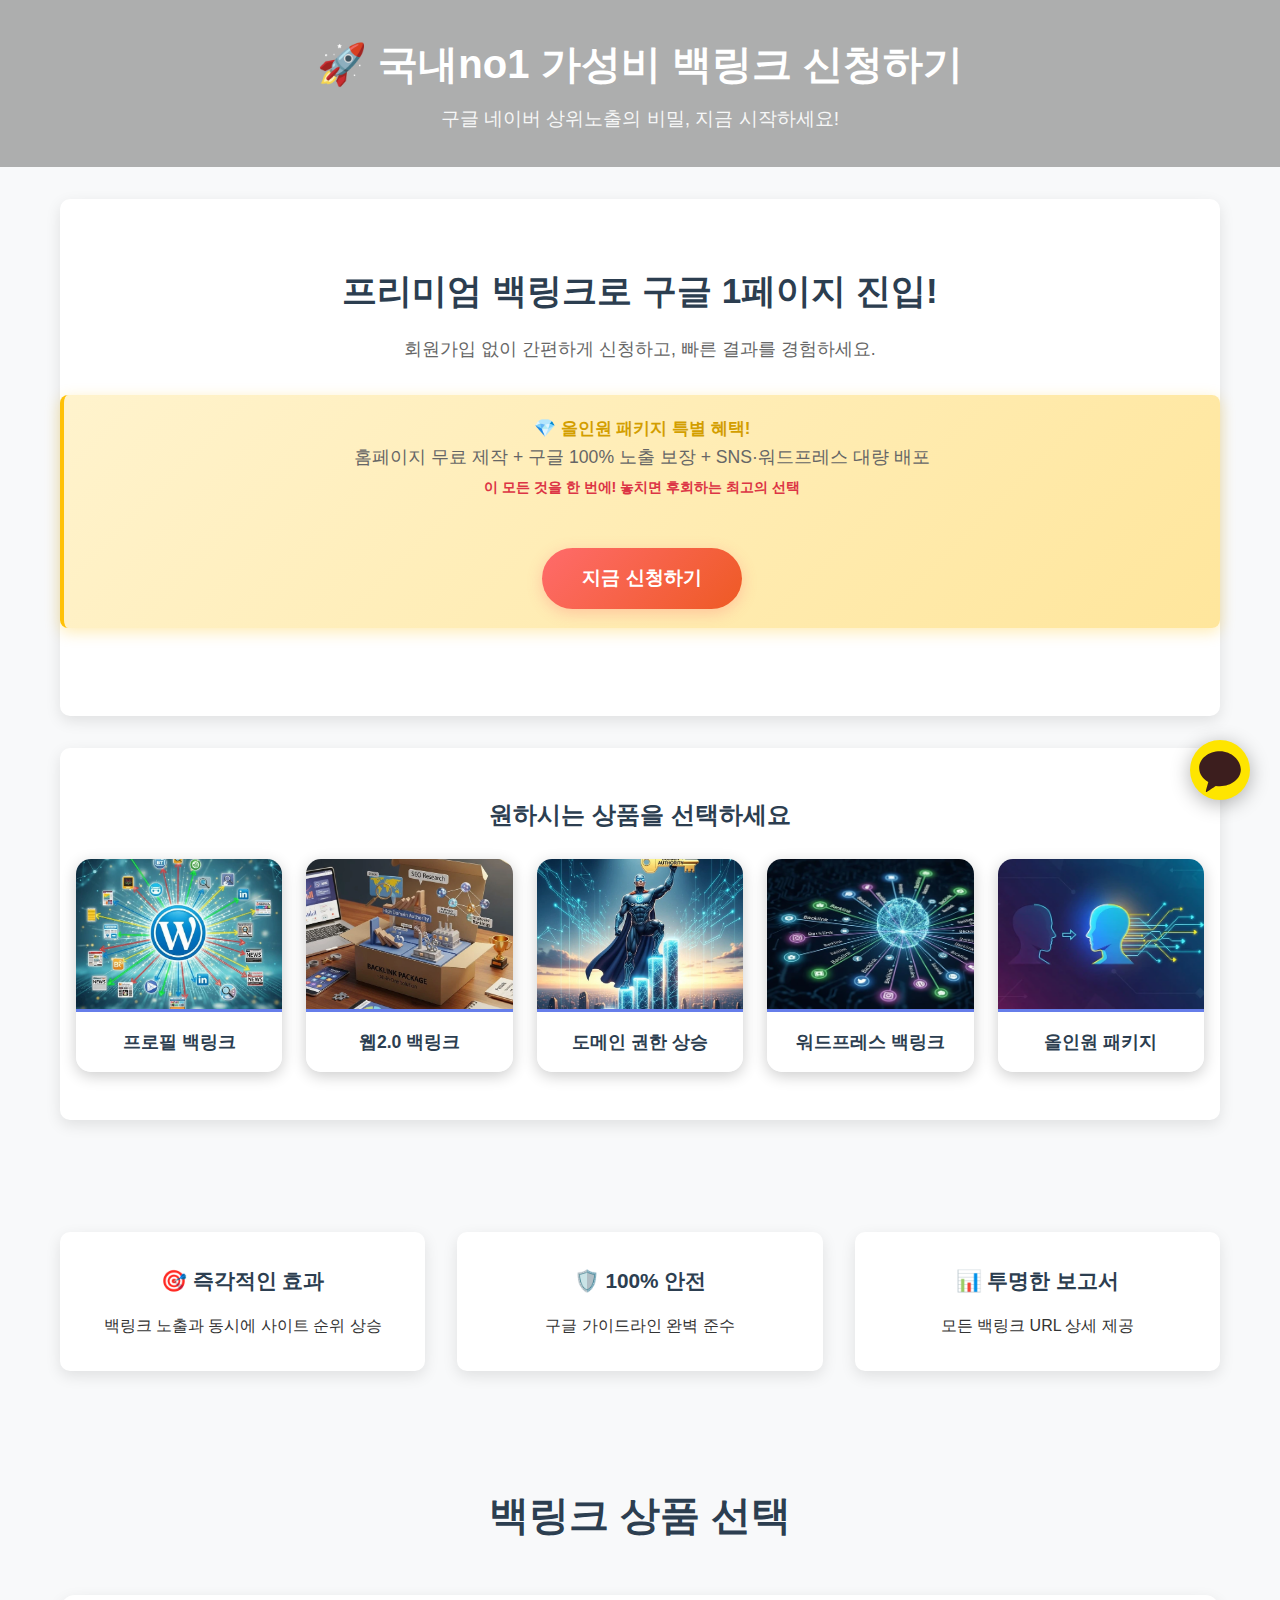
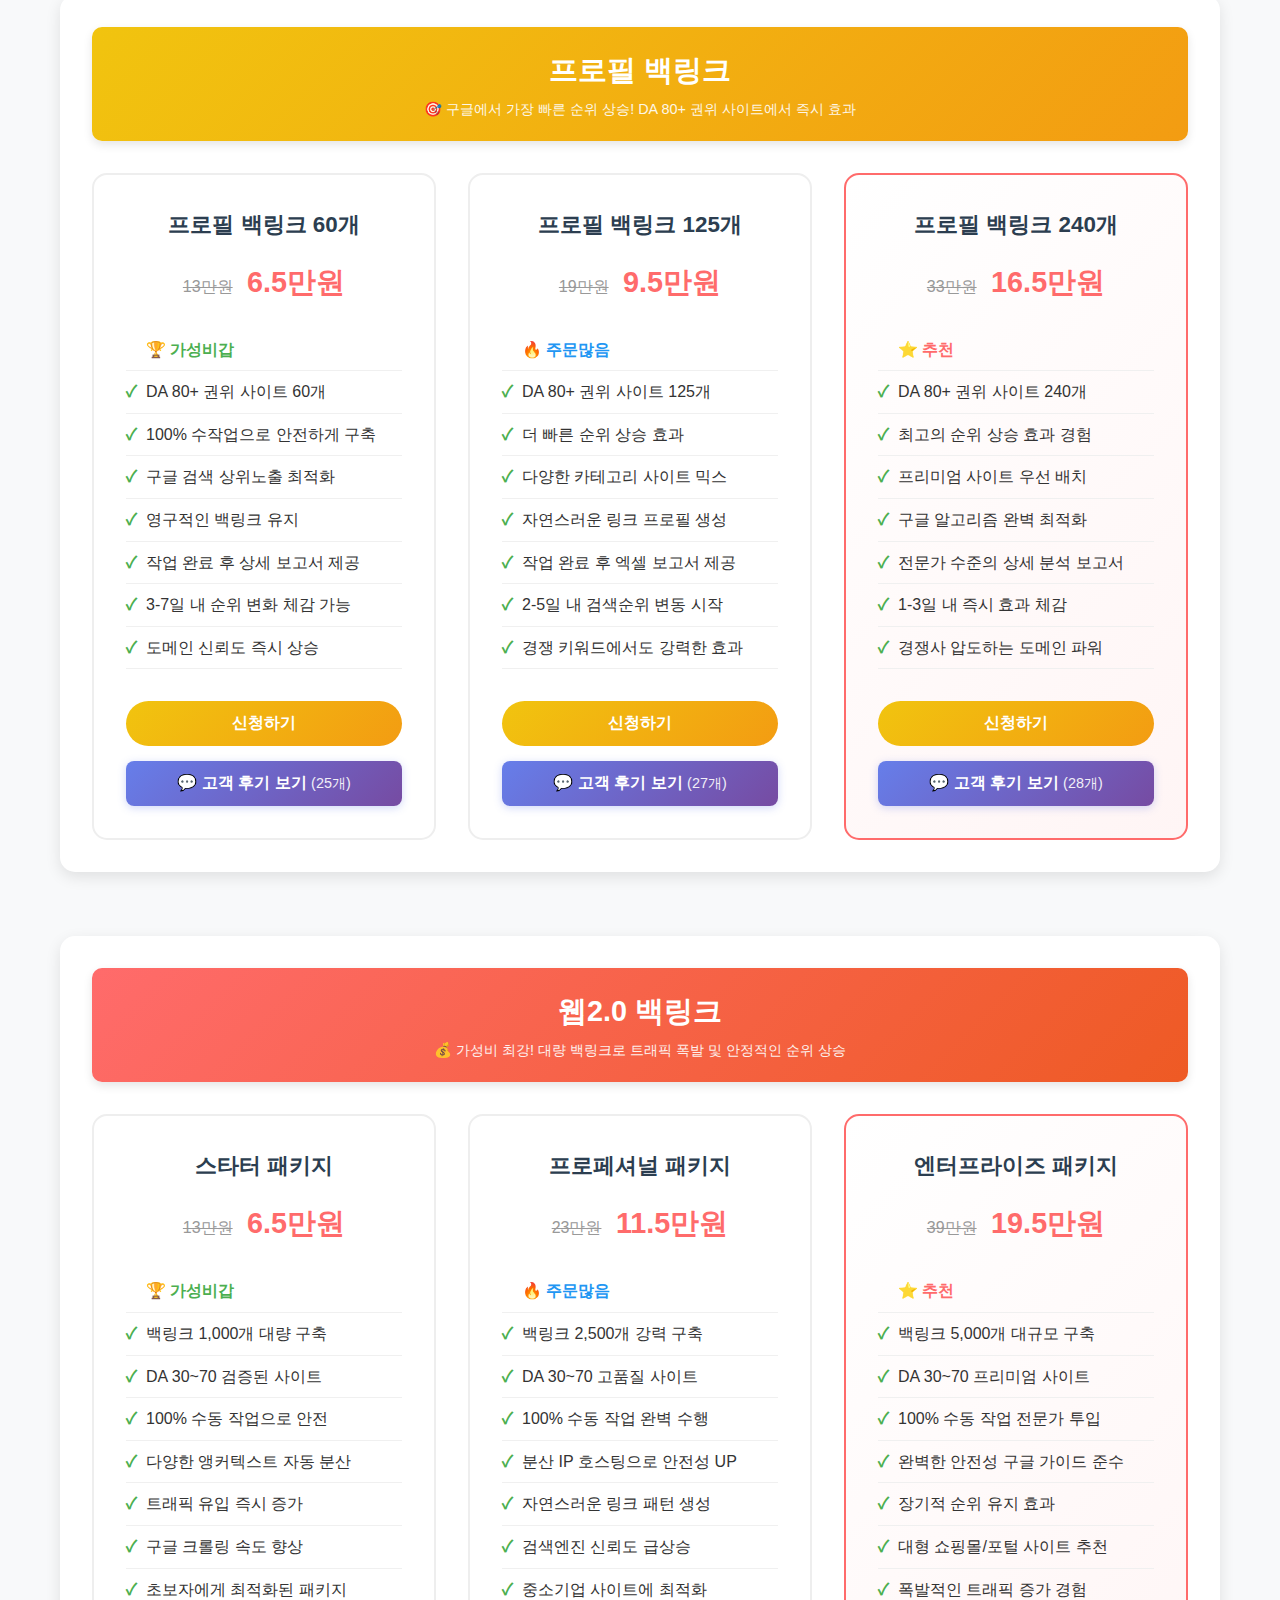
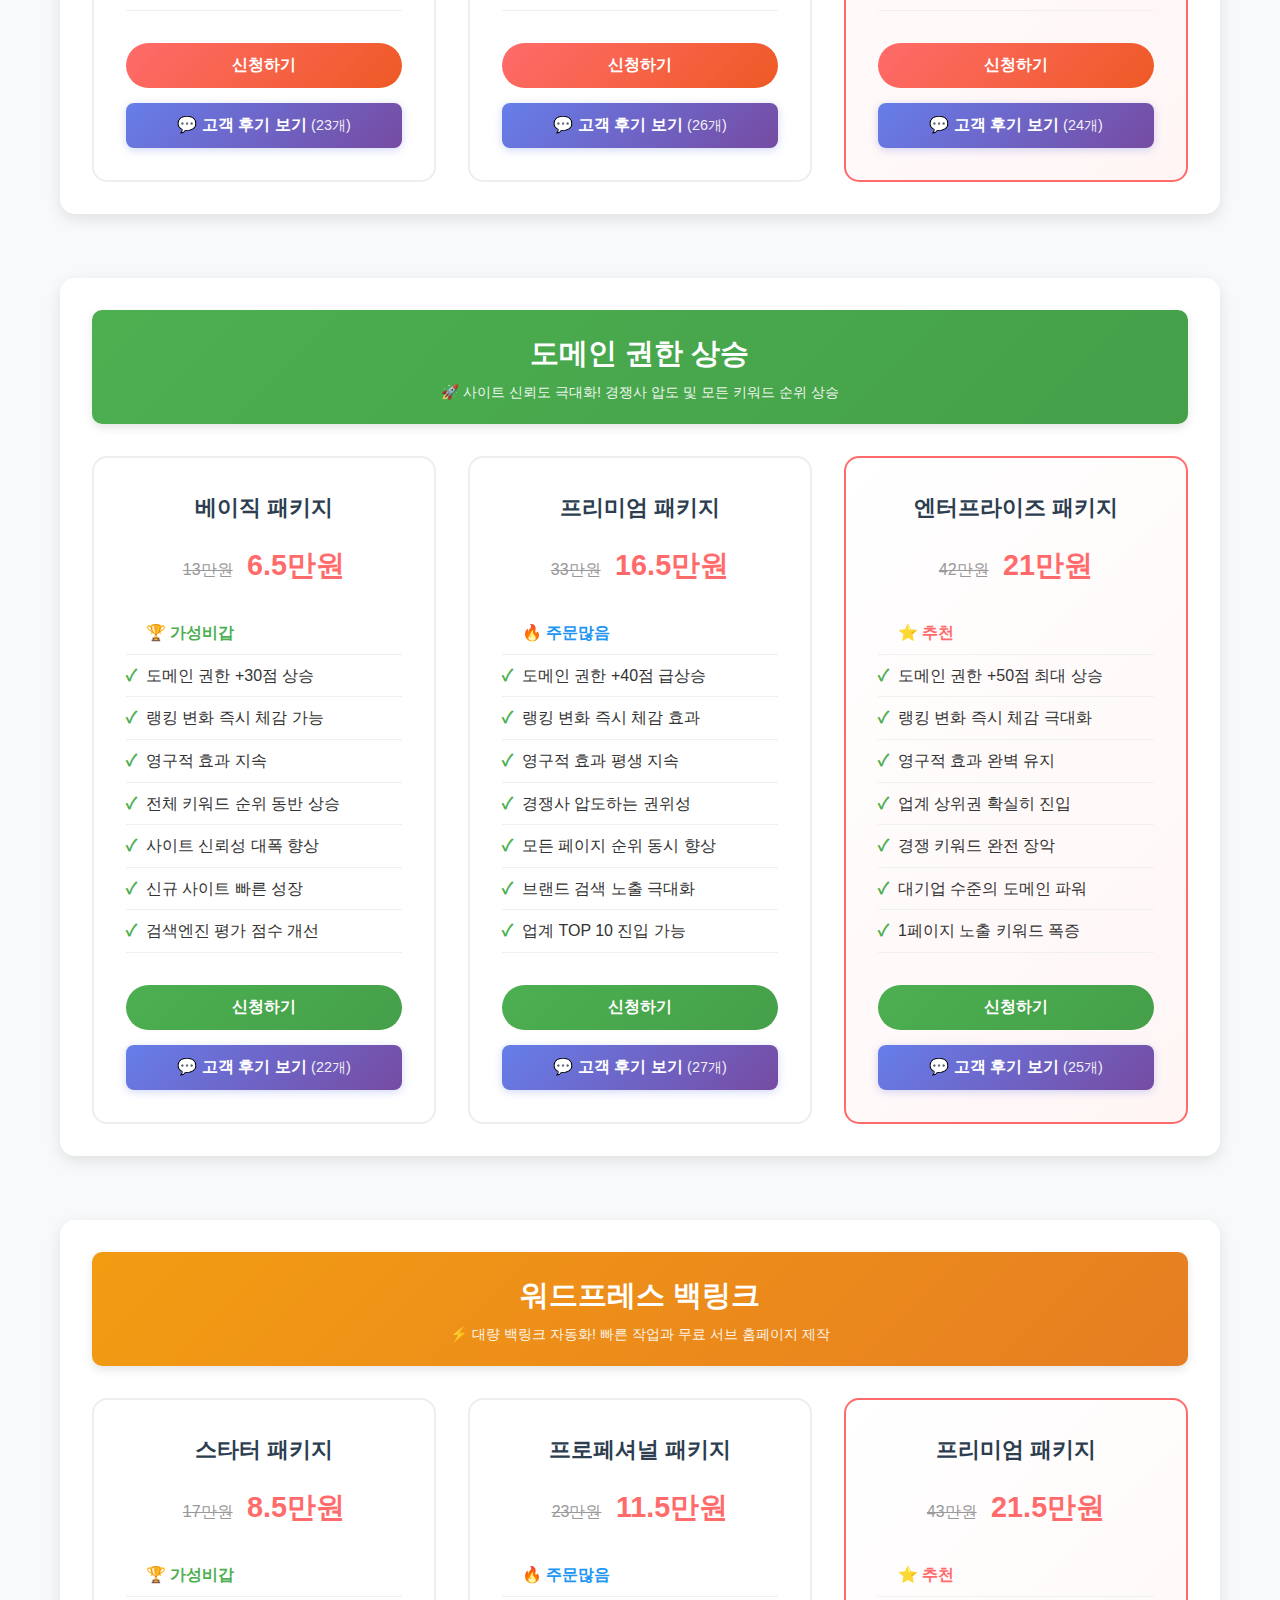
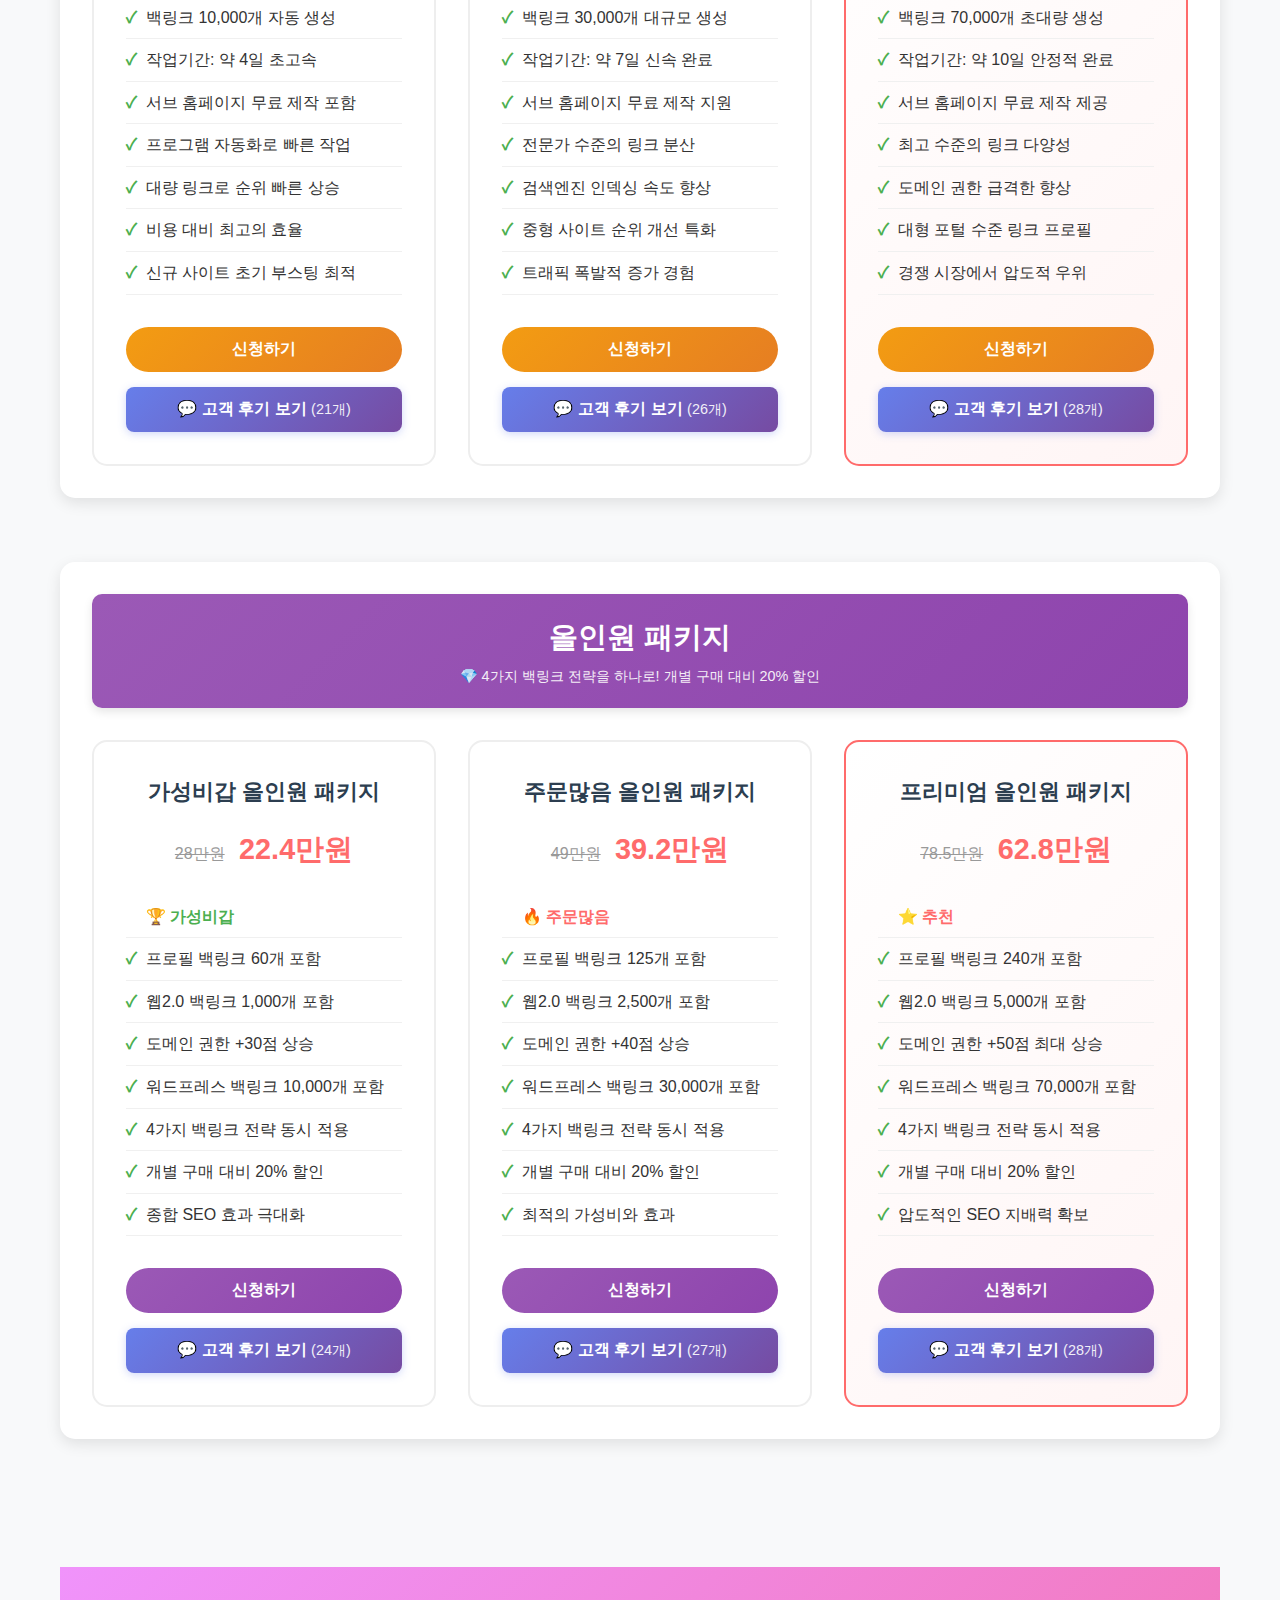
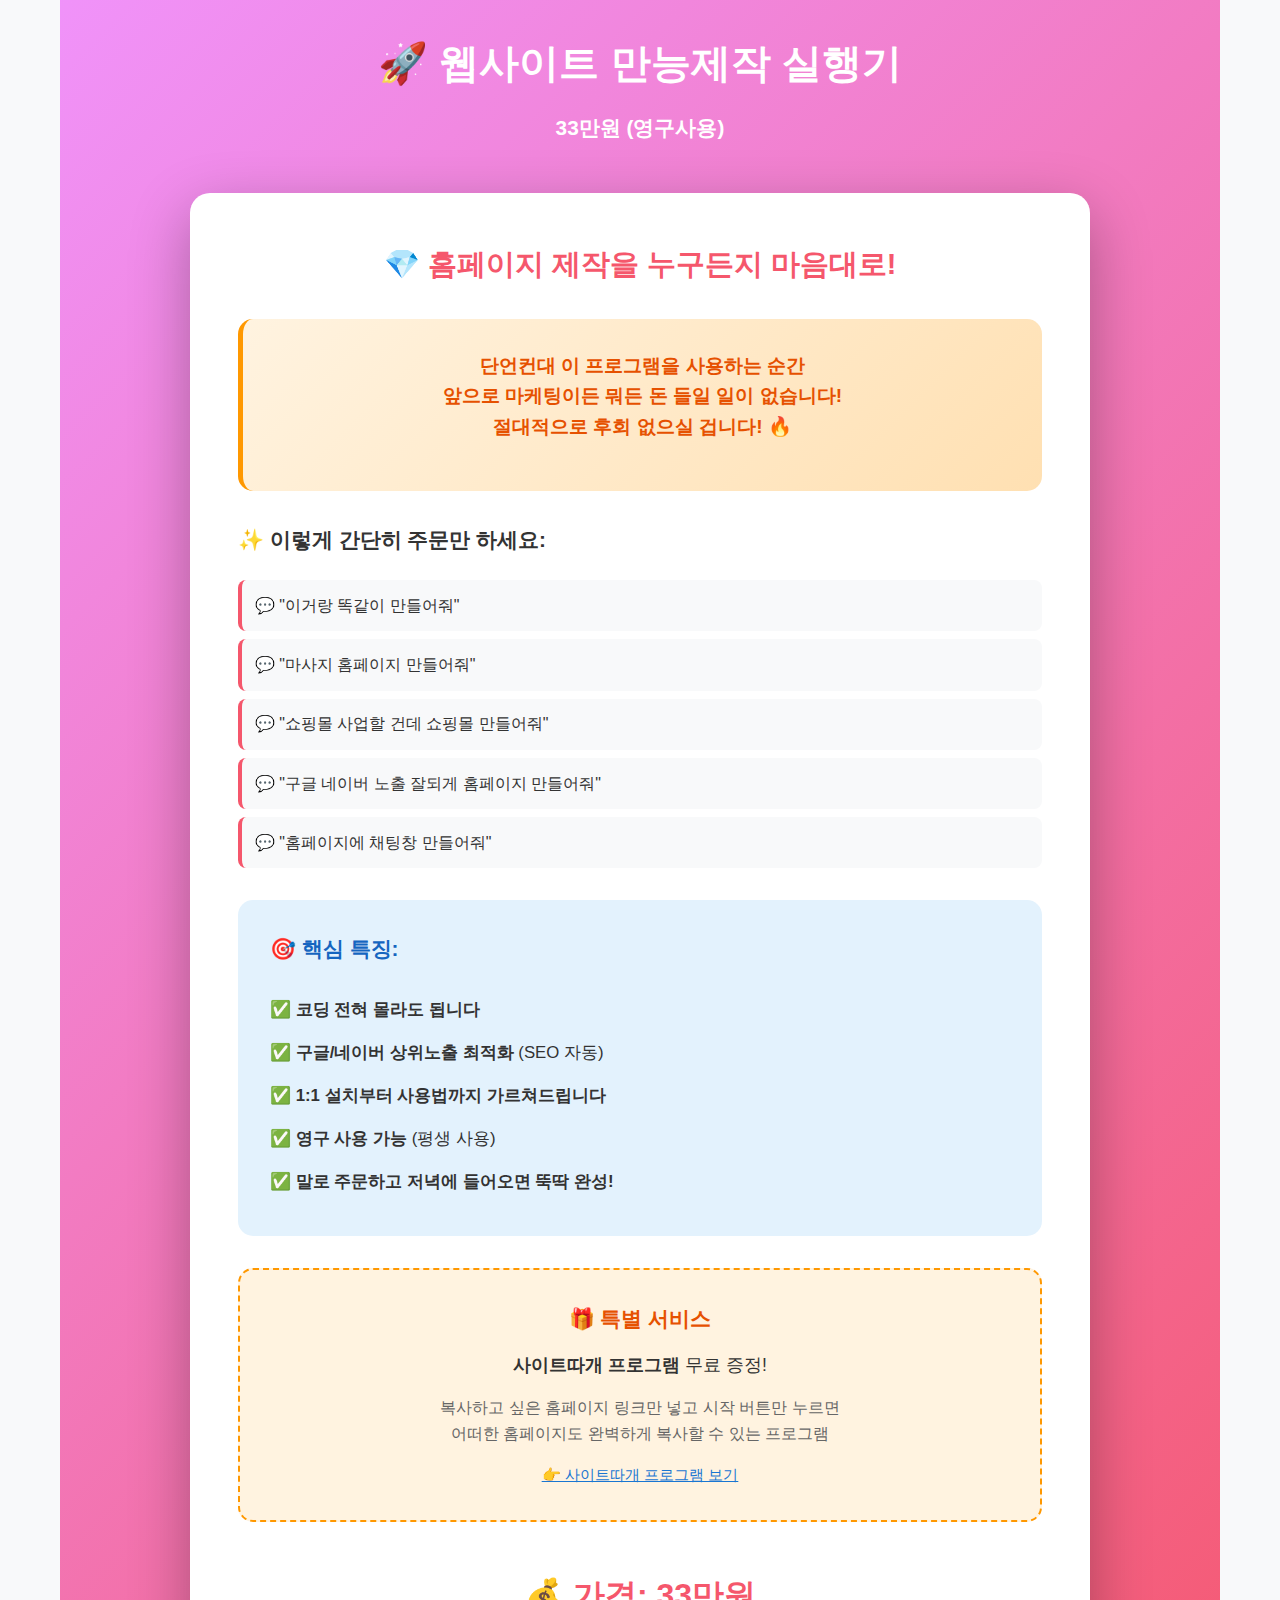
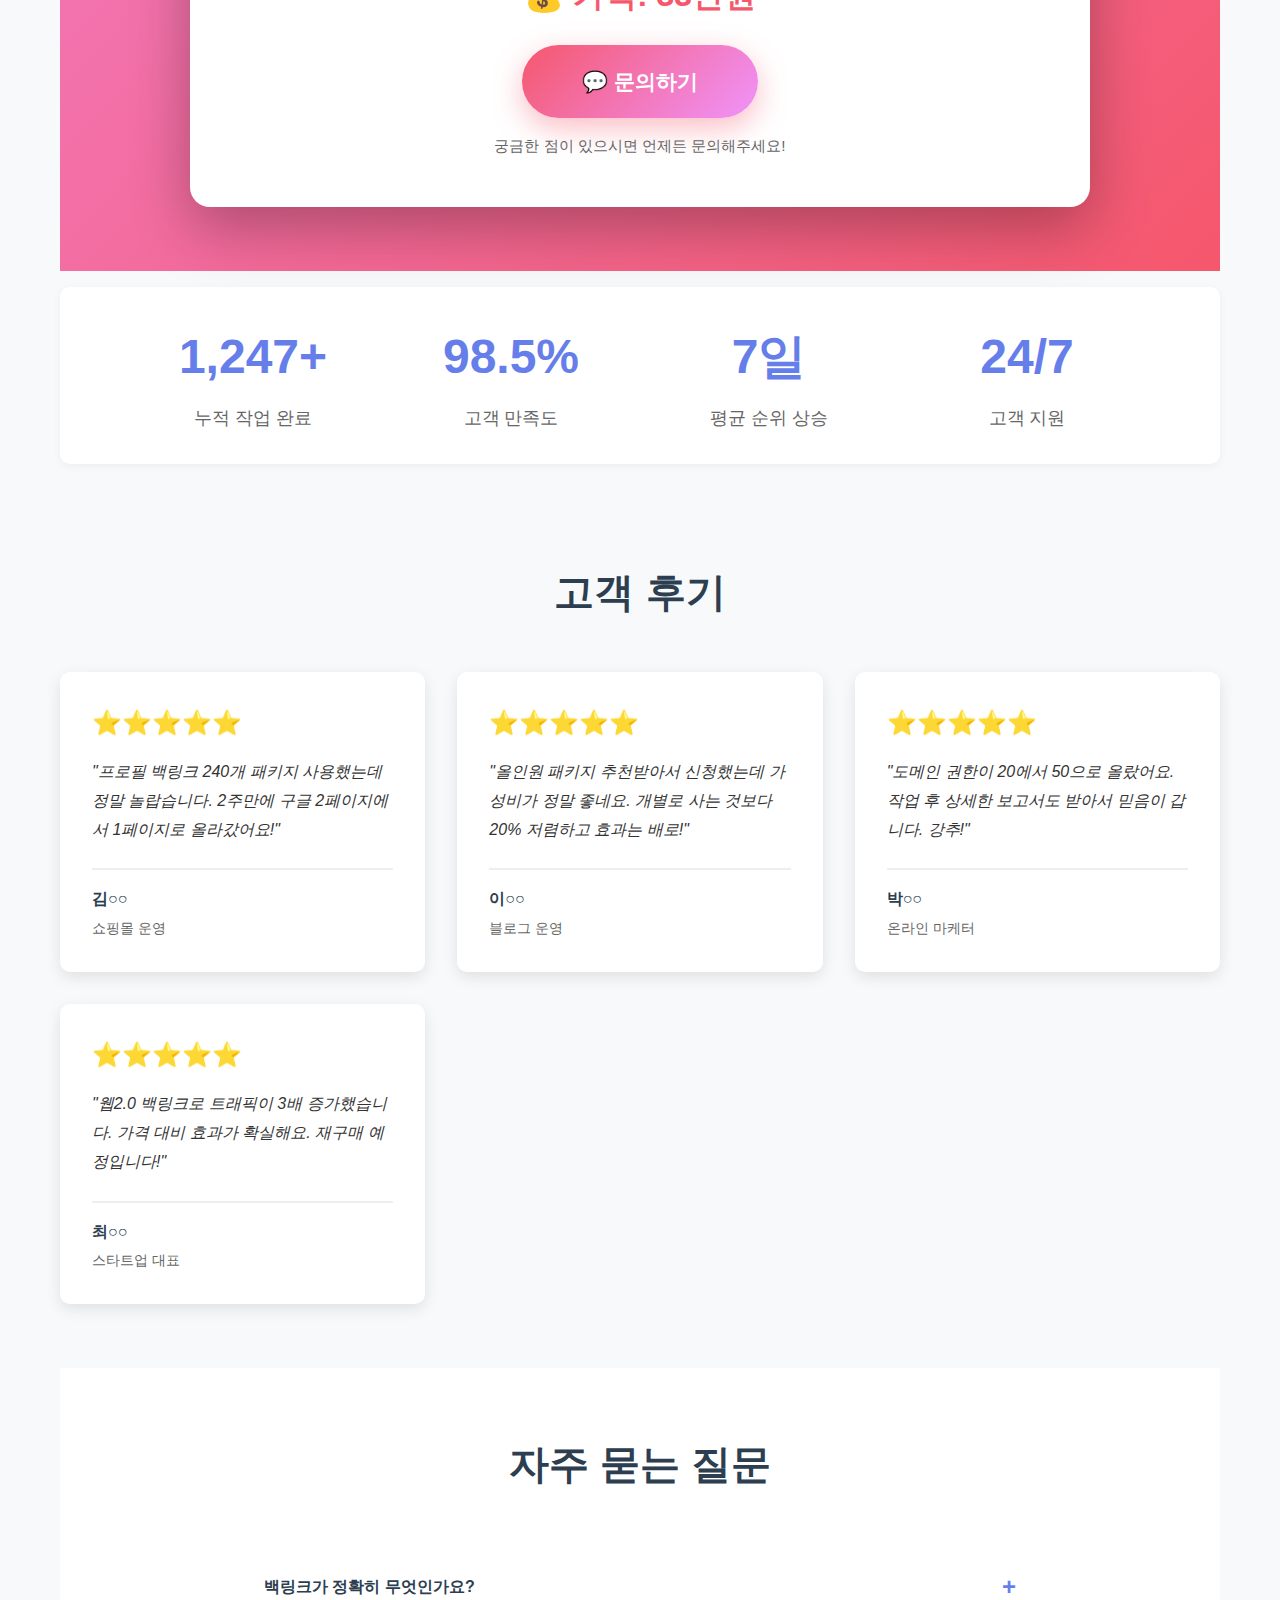
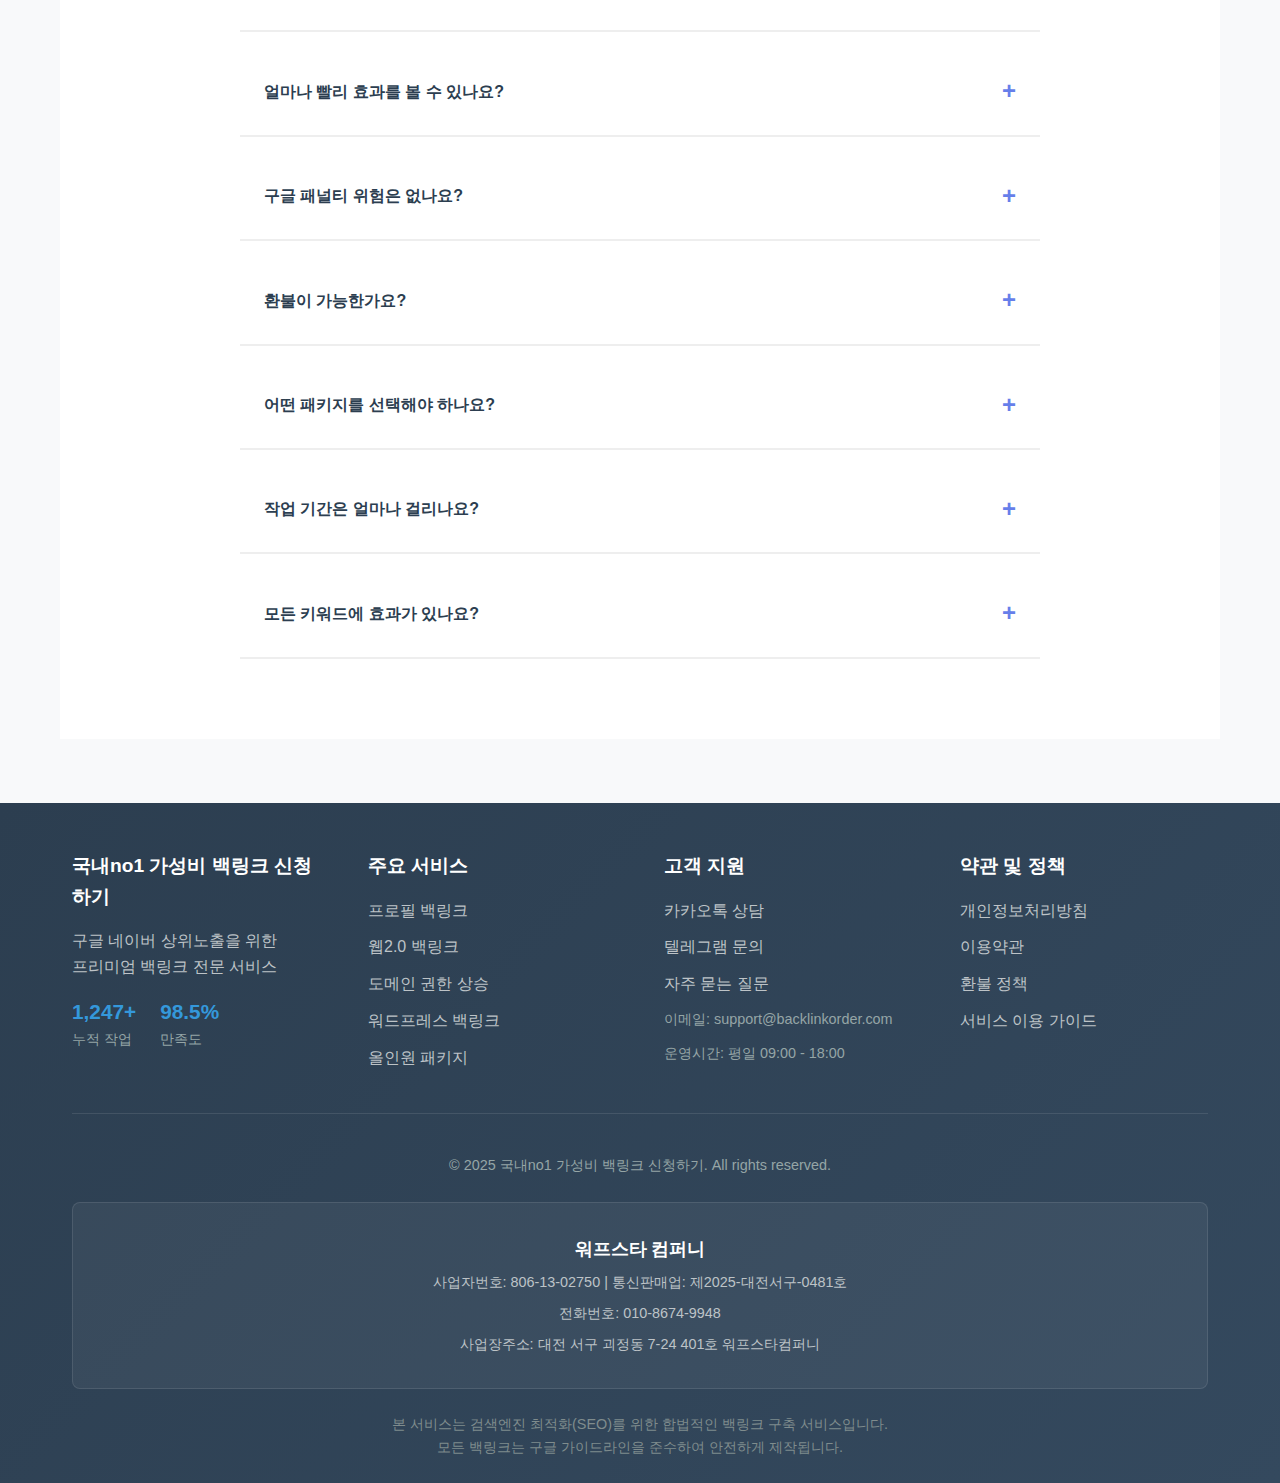
<file: index.html>
<!DOCTYPE html>
<html lang="ko">
<head>
    <meta charset="UTF-8">
    <meta name="viewport" content="width=device-width, initial-scale=1.0">
    <title>국내no1 가성비 백링크 신청하기 - 구글 상위노출 최저가 백링크 서비스 | 프로필/웹2.0/도메인 권한 상승</title>

    <!-- SEO 메타 태그 -->
    <meta name="description" content="백링크 최저가 제공! 프로필 백링크 60개 6.5만원, 웹2.0 1000개 6.5만원. DA80+ 고품질 백링크로 구글 네이버 상위노출 보장. 1,247+ 작업 완료, 98.5% 만족도. 지금 주문하세요!">
    <meta name="keywords" content="백링크, 백링크 구매, 백링크 주문, 구글 상위노출, 네이버 상위노출, SEO 최적화, 프로필 백링크, 웹2.0 백링크, 도메인 권한 상승, DA 백링크, 검색엔진 최적화, 링크빌딩, 백링크 서비스, 저렴한 백링크, 고품질 백링크">
    <meta name="author" content="국내no1 가성비 백링크 신청하기">
    <meta name="robots" content="index, follow">
    <meta name="googlebot" content="index, follow">
    <meta name="language" content="Korean">

    <!-- Google Search Console 인증 -->
    <meta name="google-site-verification" content="n-pv_Tv7SgPve1U9imYJmlyP7NvKrJIfMswjUM4hIMM" />

    <!-- Open Graph / Facebook -->
    <meta property="og:type" content="website">
    <meta property="og:url" content="https://wpstarback-pdvn.vercel.app/">
    <meta property="og:title" content="국내no1 가성비 백링크 신청하기 - 구글 상위노출 최저가 백링크 서비스">
    <meta property="og:description" content="DA80+ 고품질 백링크 최저가! 프로필 백링크 6.5만원부터. 1,247+ 작업 완료, 98.5% 만족도. 구글 네이버 상위노출 보장!">
    <meta property="og:image" content="https://wpstarback-pdvn.vercel.app/img/profile.webp">
    <meta property="og:locale" content="ko_KR">
    <meta property="og:site_name" content="국내no1 가성비 백링크 신청하기">

    <!-- Twitter -->
    <meta name="twitter:card" content="summary_large_image">
    <meta name="twitter:url" content="https://wpstarback-pdvn.vercel.app/">
    <meta name="twitter:title" content="국내no1 가성비 백링크 신청하기 - 구글 상위노출 최저가 백링크 서비스">
    <meta name="twitter:description" content="DA80+ 고품질 백링크 최저가! 프로필 백링크 6.5만원부터. 1,247+ 작업 완료, 98.5% 만족도.">
    <meta name="twitter:image" content="https://wpstarback-pdvn.vercel.app/img/profile.webp">

    <!-- 추가 SEO -->
    <link rel="canonical" href="https://wpstarback-pdvn.vercel.app/">
    <meta name="theme-color" content="#667eea">

    <!-- CSS/JS Preload -->
    <link rel="preload" as="style" href="style.css">
    <link rel="preload" as="script" href="script.js">

    <!-- 구조화된 데이터 (JSON-LD Schema) -->
    <script type="application/ld+json">
    {
        "@context": "https://schema.org",
        "@type": "LocalBusiness",
        "name": "국내no1 가성비 백링크 신청하기",
        "description": "DA80+ 고품질 백링크 최저가! 프로필 백링크 6.5만원부터. 구글 네이버 상위노출 보장 서비스",
        "url": "https://wpstarback-pdvn.vercel.app/",
        "telephone": "+82-10-8674-9948",
        "address": {
            "@type": "PostalAddress",
            "streetAddress": "괴정동 7-24 401호",
            "addressLocality": "서구",
            "addressRegion": "대전",
            "addressCountry": "KR"
        },
        "geo": {
            "@type": "GeoCoordinates",
            "latitude": "36.3042",
            "longitude": "127.3838"
        },
        "openingHoursSpecification": {
            "@type": "OpeningHoursSpecification",
            "dayOfWeek": ["Monday", "Tuesday", "Wednesday", "Thursday", "Friday", "Saturday", "Sunday"],
            "opens": "00:00",
            "closes": "23:59"
        },
        "priceRange": "₩₩",
        "aggregateRating": {
            "@type": "AggregateRating",
            "ratingValue": "4.9",
            "reviewCount": "1247",
            "bestRating": "5",
            "worstRating": "1"
        },
        "sameAs": [
            "https://t.me/ttiik1111"
        ]
    }
    </script>

    <script type="application/ld+json">
    {
        "@context": "https://schema.org",
        "@type": "Organization",
        "name": "워프스타 컴퍼니",
        "legalName": "워프스타 컴퍼니",
        "url": "https://wpstarback-pdvn.vercel.app/",
        "logo": "https://wpstarback-pdvn.vercel.app/favicon.ico",
        "contactPoint": {
            "@type": "ContactPoint",
            "telephone": "+82-10-8674-9948",
            "contactType": "Customer Service",
            "areaServed": "KR",
            "availableLanguage": ["Korean"]
        },
        "address": {
            "@type": "PostalAddress",
            "streetAddress": "괴정동 7-24 401호",
            "addressLocality": "서구",
            "addressRegion": "대전",
            "postalCode": "",
            "addressCountry": "KR"
        },
        "taxID": "806-13-02750"
    }
    </script>

    <script type="application/ld+json">
    {
        "@context": "https://schema.org",
        "@type": "WebSite",
        "name": "국내no1 가성비 백링크 신청하기",
        "url": "https://wpstarback-pdvn.vercel.app/",
        "potentialAction": {
            "@type": "SearchAction",
            "target": "https://wpstarback-pdvn.vercel.app/#products?q={search_term_string}",
            "query-input": "required name=search_term_string"
        }
    }
    </script>

    <script type="application/ld+json">
    {
        "@context": "https://schema.org",
        "@type": "Service",
        "serviceType": "SEO 백링크 서비스",
        "provider": {
            "@type": "Organization",
            "name": "워프스타 컴퍼니"
        },
        "areaServed": {
            "@type": "Country",
            "name": "대한민국"
        },
        "hasOfferCatalog": {
            "@type": "OfferCatalog",
            "name": "백링크 패키지",
            "itemListElement": [
                {
                    "@type": "Offer",
                    "itemOffered": {
                        "@type": "Service",
                        "name": "프로필 백링크 60개",
                        "description": "DA80+ 고품질 프로필 백링크 60개"
                    },
                    "price": "65000",
                    "priceCurrency": "KRW"
                },
                {
                    "@type": "Offer",
                    "itemOffered": {
                        "@type": "Service",
                        "name": "웹2.0 백링크 1000개",
                        "description": "고품질 웹2.0 백링크 1000개"
                    },
                    "price": "65000",
                    "priceCurrency": "KRW"
                },
                {
                    "@type": "Offer",
                    "itemOffered": {
                        "@type": "Service",
                        "name": "프리미엄 올인원 패키지",
                        "description": "홈페이지 제작 + 백링크 + SNS 배포 통합 패키지"
                    },
                    "price": "590000",
                    "priceCurrency": "KRW"
                }
            ]
        }
    }
    </script>

    <link rel="stylesheet" href="style.css">
</head>
<body>
    <header>
        <div class="container">
            <h1>🚀 국내no1 가성비 백링크 신청하기</h1>
            <p>구글 네이버 상위노출의 비밀, 지금 시작하세요!</p>
        </div>
    </header>

    <main class="container">
        <section class="hero">
            <h2>프리미엄 백링크로 구글 1페이지 진입!</h2>
            <p>회원가입 없이 간편하게 신청하고, 빠른 결과를 경험하세요.</p>
            <div class="hero-promo">
                <p class="promo-text">
                    💎 <strong>올인원 패키지 특별 혜택!</strong><br>
                    홈페이지 무료 제작 + 구글 100% 노출 보장 + SNS·워드프레스 대량 배포<br>
                    <span class="promo-highlight">이 모든 것을 한 번에! 놓치면 후회하는 최고의 선택</span>
                </p>
                <a href="#bundle-section" class="cta-button" style="display: inline-block; text-decoration: none; margin-top: 1rem;">지금 신청하기</a>
            </div>
        </section>

        <!-- 퀵 네비게이션 -->
        <section class="quick-nav">
            <h3 style="text-align: center; margin-bottom: 1.5rem; color: #2c3e50; font-size: 1.5rem;">원하시는 상품을 선택하세요</h3>
            <div class="quick-nav-buttons">
                <a href="#profile-section" class="quick-nav-btn">
                    <img src="img/profile.webp" alt="프로필 백링크" class="nav-img" width="400" height="150" loading="lazy" decoding="async">
                    <span class="nav-text">프로필 백링크</span>
                </a>
                <a href="#web20-section" class="quick-nav-btn">
                    <img src="img/web20.webp" alt="웹2.0 백링크" class="nav-img" width="400" height="150" loading="lazy" decoding="async">
                    <span class="nav-text">웹2.0 백링크</span>
                </a>
                <a href="#domain-section" class="quick-nav-btn">
                    <img src="img/domain.webp" alt="도메인 권한 상승" class="nav-img" width="400" height="150" loading="lazy" decoding="async">
                    <span class="nav-text">도메인 권한 상승</span>
                </a>
                <a href="#wordpress-section" class="quick-nav-btn">
                    <img src="img/wordpress.webp" alt="워드프레스 백링크" class="nav-img" width="400" height="150" loading="lazy" decoding="async">
                    <span class="nav-text">워드프레스 백링크</span>
                </a>
                <a href="#bundle-section" class="quick-nav-btn">
                    <img src="img/bundle.webp" alt="올인원 패키지" class="nav-img" width="400" height="150" loading="lazy" decoding="async">
                    <span class="nav-text">올인원 패키지</span>
                </a>
            </div>
        </section>

        <section class="features">
            <div class="feature-grid">
                <div class="feature-card">
                    <h3>🎯 즉각적인 효과</h3>
                    <p>백링크 노출과 동시에 사이트 순위 상승</p>
                </div>
                <div class="feature-card">
                    <h3>🛡️ 100% 안전</h3>
                    <p>구글 가이드라인 완벽 준수</p>
                </div>
                <div class="feature-card">
                    <h3>📊 투명한 보고서</h3>
                    <p>모든 백링크 URL 상세 제공</p>
                </div>
            </div>
        </section>

        <!-- 상품 섹션 -->
        <section id="products" class="products-section">
            <h2 class="section-title">백링크 상품 선택</h2>
            
            <!-- 프로필 백링크 섹션 -->
            <div id="profile-section" class="product-category">
                <h3 class="category-title" style="background: linear-gradient(135deg, #f1c40f 0%, #f39c12 100%); color: white; padding: 20px; text-align: center; font-size: 1.8rem; margin-bottom: 30px; border-radius: 10px;">
                    프로필 백링크
                    <span style="display: block; font-size: 0.9rem; font-weight: normal; margin-top: 5px; opacity: 0.9;">
                        🎯 구글에서 가장 빠른 순위 상승! DA 80+ 권위 사이트에서 즉시 효과
                    </span>
                </h3>
                <div class="product-grid">
                    <div class="product-card" data-product="profile-60">
                        <h3>프로필 백링크 60개</h3>
                        <div class="price">
                            <span class="original-price">13만원</span>
                            <span class="sale-price">6.5만원</span>
                        </div>
                        <ul>
                            <li style="color: #4CAF50; font-weight: bold;">🏆 가성비갑</li>
                            <li>DA 80+ 권위 사이트 60개</li>
                            <li>100% 수작업으로 안전하게 구축</li>
                            <li>구글 검색 상위노출 최적화</li>
                            <li>영구적인 백링크 유지</li>
                            <li>작업 완료 후 상세 보고서 제공</li>
                            <li>3-7일 내 순위 변화 체감 가능</li>
                            <li>도메인 신뢰도 즉시 상승</li>
                        </ul>
                        <button class="select-btn order-now-btn" data-product="profile-60" style="background: linear-gradient(135deg, #f1c40f 0%, #f39c12 100%);">신청하기</button>
                    </div>
                    <div class="product-card" data-product="profile-125">
                        <h3>프로필 백링크 125개</h3>
                        <div class="price">
                            <span class="original-price">19만원</span>
                            <span class="sale-price">9.5만원</span>
                        </div>
                        <ul>
                            <li style="color: #2196F3; font-weight: bold;">🔥 주문많음</li>
                            <li>DA 80+ 권위 사이트 125개</li>
                            <li>더 빠른 순위 상승 효과</li>
                            <li>다양한 카테고리 사이트 믹스</li>
                            <li>자연스러운 링크 프로필 생성</li>
                            <li>작업 완료 후 엑셀 보고서 제공</li>
                            <li>2-5일 내 검색순위 변동 시작</li>
                            <li>경쟁 키워드에서도 강력한 효과</li>
                        </ul>
                        <button class="select-btn order-now-btn" data-product="profile-125" style="background: linear-gradient(135deg, #f1c40f 0%, #f39c12 100%);">신청하기</button>
                    </div>
                    <div class="product-card popular" data-product="profile-240">
                        <h3>프로필 백링크 240개</h3>
                        <div class="price">
                            <span class="original-price">33만원</span>
                            <span class="sale-price">16.5만원</span>
                        </div>
                        <ul>
                            <li style="color: #ff6b6b; font-weight: bold;">⭐ 추천</li>
                            <li>DA 80+ 권위 사이트 240개</li>
                            <li>최고의 순위 상승 효과 경험</li>
                            <li>프리미엄 사이트 우선 배치</li>
                            <li>구글 알고리즘 완벽 최적화</li>
                            <li>전문가 수준의 상세 분석 보고서</li>
                            <li>1-3일 내 즉시 효과 체감</li>
                            <li>경쟁사 압도하는 도메인 파워</li>
                        </ul>
                        <button class="select-btn order-now-btn" data-product="profile-240" style="background: linear-gradient(135deg, #f1c40f 0%, #f39c12 100%);">신청하기</button>
                    </div>
                </div>
            </div>

            <!-- 웹2.0 백링크 섹션 -->
            <div id="web20-section" class="product-category">
                <h3 class="category-title" style="background: linear-gradient(135deg, #ff6b6b 0%, #ee5a24 100%); color: white; padding: 20px; text-align: center; font-size: 1.8rem; margin-bottom: 30px; border-radius: 10px;">
                    웹2.0 백링크
                    <span style="display: block; font-size: 0.9rem; font-weight: normal; margin-top: 5px; opacity: 0.9;">
                        💰 가성비 최강! 대량 백링크로 트래픽 폭발 및 안정적인 순위 상승
                    </span>
                </h3>
                <div class="product-grid">
                    <div class="product-card" data-product="web20-1000">
                        <h3>스타터 패키지</h3>
                        <div class="price">
                            <span class="original-price">13만원</span>
                            <span class="sale-price">6.5만원</span>
                        </div>
                        <ul>
                            <li style="color: #4CAF50; font-weight: bold;">🏆 가성비갑</li>
                            <li>백링크 1,000개 대량 구축</li>
                            <li>DA 30~70 검증된 사이트</li>
                            <li>100% 수동 작업으로 안전</li>
                            <li>다양한 앵커텍스트 자동 분산</li>
                            <li>트래픽 유입 즉시 증가</li>
                            <li>구글 크롤링 속도 향상</li>
                            <li>초보자에게 최적화된 패키지</li>
                        </ul>
                        <button class="select-btn order-now-btn" data-product="web20-1000" style="background: linear-gradient(135deg, #ff6b6b 0%, #ee5a24 100%);">신청하기</button>
                    </div>
                    <div class="product-card" data-product="web20-2500">
                        <h3>프로페셔널 패키지</h3>
                        <div class="price">
                            <span class="original-price">23만원</span>
                            <span class="sale-price">11.5만원</span>
                        </div>
                        <ul>
                            <li style="color: #2196F3; font-weight: bold;">🔥 주문많음</li>
                            <li>백링크 2,500개 강력 구축</li>
                            <li>DA 30~70 고품질 사이트</li>
                            <li>100% 수동 작업 완벽 수행</li>
                            <li>분산 IP 호스팅으로 안전성 UP</li>
                            <li>자연스러운 링크 패턴 생성</li>
                            <li>검색엔진 신뢰도 급상승</li>
                            <li>중소기업 사이트에 최적화</li>
                        </ul>
                        <button class="select-btn order-now-btn" data-product="web20-2500" style="background: linear-gradient(135deg, #ff6b6b 0%, #ee5a24 100%);">신청하기</button>
                    </div>
                    <div class="product-card popular" data-product="web20-5000">
                        <h3>엔터프라이즈 패키지</h3>
                        <div class="price">
                            <span class="original-price">39만원</span>
                            <span class="sale-price">19.5만원</span>
                        </div>
                        <ul>
                            <li style="color: #ff6b6b; font-weight: bold;">⭐ 추천</li>
                            <li>백링크 5,000개 대규모 구축</li>
                            <li>DA 30~70 프리미엄 사이트</li>
                            <li>100% 수동 작업 전문가 투입</li>
                            <li>완벽한 안전성 구글 가이드 준수</li>
                            <li>장기적 순위 유지 효과</li>
                            <li>대형 쇼핑몰/포털 사이트 추천</li>
                            <li>폭발적인 트래픽 증가 경험</li>
                        </ul>
                        <button class="select-btn order-now-btn" data-product="web20-5000" style="background: linear-gradient(135deg, #ff6b6b 0%, #ee5a24 100%);">신청하기</button>
                    </div>
                </div>
            </div>

            <!-- 도메인 권한 상승 섹션 -->
            <div id="domain-section" class="product-category">
                <h3 class="category-title" style="background: linear-gradient(135deg, #4CAF50 0%, #45a049 100%); color: white; padding: 20px; text-align: center; font-size: 1.8rem; margin-bottom: 30px; border-radius: 10px;">
                    도메인 권한 상승
                    <span style="display: block; font-size: 0.9rem; font-weight: normal; margin-top: 5px; opacity: 0.9;">
                        🚀 사이트 신뢰도 극대화! 경쟁사 압도 및 모든 키워드 순위 상승
                    </span>
                </h3>
                <div class="product-grid">
                    <div class="product-card" data-product="domain-30">
                        <h3>베이직 패키지</h3>
                        <div class="price">
                            <span class="original-price">13만원</span>
                            <span class="sale-price">6.5만원</span>
                        </div>
                        <ul>
                            <li style="color: #4CAF50; font-weight: bold;">🏆 가성비갑</li>
                            <li>도메인 권한 +30점 상승</li>
                            <li>랭킹 변화 즉시 체감 가능</li>
                            <li>영구적 효과 지속</li>
                            <li>전체 키워드 순위 동반 상승</li>
                            <li>사이트 신뢰성 대폭 향상</li>
                            <li>신규 사이트 빠른 성장</li>
                            <li>검색엔진 평가 점수 개선</li>
                        </ul>
                        <button class="select-btn order-now-btn" data-product="domain-30" style="background: linear-gradient(135deg, #4CAF50 0%, #45a049 100%);">신청하기</button>
                    </div>
                    <div class="product-card" data-product="domain-40">
                        <h3>프리미엄 패키지</h3>
                        <div class="price">
                            <span class="original-price">33만원</span>
                            <span class="sale-price">16.5만원</span>
                        </div>
                        <ul>
                            <li style="color: #2196F3; font-weight: bold;">🔥 주문많음</li>
                            <li>도메인 권한 +40점 급상승</li>
                            <li>랭킹 변화 즉시 체감 효과</li>
                            <li>영구적 효과 평생 지속</li>
                            <li>경쟁사 압도하는 권위성</li>
                            <li>모든 페이지 순위 동시 향상</li>
                            <li>브랜드 검색 노출 극대화</li>
                            <li>업계 TOP 10 진입 가능</li>
                        </ul>
                        <button class="select-btn order-now-btn" data-product="domain-40" style="background: linear-gradient(135deg, #4CAF50 0%, #45a049 100%);">신청하기</button>
                    </div>
                    <div class="product-card popular" data-product="domain-50">
                        <h3>엔터프라이즈 패키지</h3>
                        <div class="price">
                            <span class="original-price">42만원</span>
                            <span class="sale-price">21만원</span>
                        </div>
                        <ul>
                            <li style="color: #ff6b6b; font-weight: bold;">⭐ 추천</li>
                            <li>도메인 권한 +50점 최대 상승</li>
                            <li>랭킹 변화 즉시 체감 극대화</li>
                            <li>영구적 효과 완벽 유지</li>
                            <li>업계 상위권 확실히 진입</li>
                            <li>경쟁 키워드 완전 장악</li>
                            <li>대기업 수준의 도메인 파워</li>
                            <li>1페이지 노출 키워드 폭증</li>
                        </ul>
                        <button class="select-btn order-now-btn" data-product="domain-50" style="background: linear-gradient(135deg, #4CAF50 0%, #45a049 100%);">신청하기</button>
                    </div>
                </div>
            </div>

            <!-- 워드프레스 백링크 섹션 -->
            <div id="wordpress-section" class="product-category">
                <h3 class="category-title" style="background: linear-gradient(135deg, #f39c12 0%, #e67e22 100%); color: white; padding: 20px; text-align: center; font-size: 1.8rem; margin-bottom: 30px; border-radius: 10px;">
                    워드프레스 백링크
                    <span style="display: block; font-size: 0.9rem; font-weight: normal; margin-top: 5px; opacity: 0.9;">
                        ⚡ 대량 백링크 자동화! 빠른 작업과 무료 서브 홈페이지 제작
                    </span>
                </h3>
                <div class="product-grid">
                    <div class="product-card" data-product="program-10000">
                        <h3>스타터 패키지</h3>
                        <div class="price">
                            <span class="original-price">17만원</span>
                            <span class="sale-price">8.5만원</span>
                        </div>
                        <ul>
                            <li style="color: #4CAF50; font-weight: bold;">🏆 가성비갑</li>
                            <li>백링크 10,000개 자동 생성</li>
                            <li>작업기간: 약 4일 초고속</li>
                            <li>서브 홈페이지 무료 제작 포함</li>
                            <li>프로그램 자동화로 빠른 작업</li>
                            <li>대량 링크로 순위 빠른 상승</li>
                            <li>비용 대비 최고의 효율</li>
                            <li>신규 사이트 초기 부스팅 최적</li>
                        </ul>
                        <button class="select-btn order-now-btn" data-product="program-10000" style="background: linear-gradient(135deg, #f39c12 0%, #e67e22 100%);">신청하기</button>
                    </div>
                    <div class="product-card" data-product="program-30000">
                        <h3>프로페셔널 패키지</h3>
                        <div class="price">
                            <span class="original-price">23만원</span>
                            <span class="sale-price">11.5만원</span>
                        </div>
                        <ul>
                            <li style="color: #2196F3; font-weight: bold;">🔥 주문많음</li>
                            <li>백링크 30,000개 대규모 생성</li>
                            <li>작업기간: 약 7일 신속 완료</li>
                            <li>서브 홈페이지 무료 제작 지원</li>
                            <li>전문가 수준의 링크 분산</li>
                            <li>검색엔진 인덱싱 속도 향상</li>
                            <li>중형 사이트 순위 개선 특화</li>
                            <li>트래픽 폭발적 증가 경험</li>
                        </ul>
                        <button class="select-btn order-now-btn" data-product="program-30000" style="background: linear-gradient(135deg, #f39c12 0%, #e67e22 100%);">신청하기</button>
                    </div>
                    <div class="product-card popular" data-product="program-70000">
                        <h3>프리미엄 패키지</h3>
                        <div class="price">
                            <span class="original-price">43만원</span>
                            <span class="sale-price">21.5만원</span>
                        </div>
                        <ul>
                            <li style="color: #ff6b6b; font-weight: bold;">⭐ 추천</li>
                            <li>백링크 70,000개 초대량 생성</li>
                            <li>작업기간: 약 10일 안정적 완료</li>
                            <li>서브 홈페이지 무료 제작 제공</li>
                            <li>최고 수준의 링크 다양성</li>
                            <li>도메인 권한 급격한 향상</li>
                            <li>대형 포털 수준 링크 프로필</li>
                            <li>경쟁 시장에서 압도적 우위</li>
                        </ul>
                        <button class="select-btn order-now-btn" data-product="program-70000" style="background: linear-gradient(135deg, #f39c12 0%, #e67e22 100%);">신청하기</button>
                    </div>
                </div>
            </div>

            <!-- 올인원 패키지 섹션 -->
            <div id="bundle-section" class="product-category">
                <h3 class="category-title" style="background: linear-gradient(135deg, #9b59b6 0%, #8e44ad 100%); color: white; padding: 20px; text-align: center; font-size: 1.8rem; margin-bottom: 30px; border-radius: 10px;">
                    올인원 패키지
                    <span style="display: block; font-size: 0.9rem; font-weight: normal; margin-top: 5px; opacity: 0.9;">
                        💎 4가지 백링크 전략을 하나로! 개별 구매 대비 20% 할인
                    </span>
                </h3>
                <div class="product-grid">
                    <div class="product-card" data-product="bundle-basic">
                        <h3>가성비갑 올인원 패키지</h3>
                        <div class="price">
                            <span class="original-price">28만원</span>
                            <span class="sale-price">22.4만원</span>
                        </div>
                        <ul>
                            <li style="color: #4CAF50; font-weight: bold;">🏆 가성비갑</li>
                            <li>프로필 백링크 60개 포함</li>
                            <li>웹2.0 백링크 1,000개 포함</li>
                            <li>도메인 권한 +30점 상승</li>
                            <li>워드프레스 백링크 10,000개 포함</li>
                            <li>4가지 백링크 전략 동시 적용</li>
                            <li>개별 구매 대비 20% 할인</li>
                            <li>종합 SEO 효과 극대화</li>
                        </ul>
                        <button class="select-btn order-now-btn" data-product="bundle-basic" style="background: linear-gradient(135deg, #9b59b6 0%, #8e44ad 100%);">신청하기</button>
                    </div>
                    <div class="product-card" data-product="bundle-popular">
                        <h3>주문많음 올인원 패키지</h3>
                        <div class="price">
                            <span class="original-price">49만원</span>
                            <span class="sale-price">39.2만원</span>
                        </div>
                        <ul>
                            <li style="color: #ff6b6b; font-weight: bold;">🔥 주문많음</li>
                            <li>프로필 백링크 125개 포함</li>
                            <li>웹2.0 백링크 2,500개 포함</li>
                            <li>도메인 권한 +40점 상승</li>
                            <li>워드프레스 백링크 30,000개 포함</li>
                            <li>4가지 백링크 전략 동시 적용</li>
                            <li>개별 구매 대비 20% 할인</li>
                            <li>최적의 가성비와 효과</li>
                        </ul>
                        <button class="select-btn order-now-btn" data-product="bundle-popular" style="background: linear-gradient(135deg, #9b59b6 0%, #8e44ad 100%);">신청하기</button>
                    </div>
                    <div class="product-card popular" data-product="bundle-premium">
                        <h3>프리미엄 올인원 패키지</h3>
                        <div class="price">
                            <span class="original-price">78.5만원</span>
                            <span class="sale-price">62.8만원</span>
                        </div>
                        <ul>
                            <li style="color: #ff6b6b; font-weight: bold;">⭐ 추천</li>
                            <li>프로필 백링크 240개 포함</li>
                            <li>웹2.0 백링크 5,000개 포함</li>
                            <li>도메인 권한 +50점 최대 상승</li>
                            <li>워드프레스 백링크 70,000개 포함</li>
                            <li>4가지 백링크 전략 동시 적용</li>
                            <li>개별 구매 대비 20% 할인</li>
                            <li>압도적인 SEO 지배력 확보</li>
                        </ul>
                        <button class="select-btn order-now-btn" data-product="bundle-premium" style="background: linear-gradient(135deg, #9b59b6 0%, #8e44ad 100%);">신청하기</button>
                    </div>
                </div>
            </div>
        </section>

        <!-- 웹사이트 만능제작 실행기 섹션 -->
        <section id="ai-builder-section" class="products-section" style="background: linear-gradient(135deg, #f093fb 0%, #f5576c 100%); padding: 4rem 0;">
            <div class="container">
                <h2 class="section-title" style="color: white; font-size: 2.5rem; margin-bottom: 1rem;">🚀 웹사이트 만능제작 실행기</h2>
                <p style="text-align: center; color: white; font-size: 1.3rem; font-weight: bold; margin-bottom: 3rem;">33만원 (영구사용)</p>

                <div style="background: white; border-radius: 20px; padding: 3rem; box-shadow: 0 20px 60px rgba(0,0,0,0.3); max-width: 900px; margin: 0 auto;">
                    <h3 style="font-size: 1.8rem; color: #f5576c; margin-bottom: 2rem; text-align: center; font-weight: bold;">
                        💎 홈페이지 제작을 누구든지 마음대로!
                    </h3>

                    <div style="background: linear-gradient(135deg, #fff3e0 0%, #ffe0b2 100%); padding: 2rem; border-radius: 15px; margin-bottom: 2rem; border-left: 5px solid #ff9800;">
                        <p style="font-size: 1.2rem; font-weight: bold; color: #e65100; margin-bottom: 1rem; text-align: center;">
                            단언컨대 이 프로그램을 사용하는 순간<br>
                            앞으로 마케팅이든 뭐든 돈 들일 일이 없습니다!<br>
                            절대적으로 후회 없으실 겁니다! 🔥
                        </p>
                    </div>

                    <div style="margin-bottom: 2rem;">
                        <h4 style="font-size: 1.3rem; color: #333; margin-bottom: 1.5rem; font-weight: bold;">✨ 이렇게 간단히 주문만 하세요:</h4>
                        <ul style="list-style: none; padding: 0;">
                            <li style="padding: 0.8rem; background: #f8f9fa; margin-bottom: 0.5rem; border-radius: 8px; border-left: 4px solid #f5576c;">
                                💬 "이거랑 똑같이 만들어줘"
                            </li>
                            <li style="padding: 0.8rem; background: #f8f9fa; margin-bottom: 0.5rem; border-radius: 8px; border-left: 4px solid #f5576c;">
                                💬 "마사지 홈페이지 만들어줘"
                            </li>
                            <li style="padding: 0.8rem; background: #f8f9fa; margin-bottom: 0.5rem; border-radius: 8px; border-left: 4px solid #f5576c;">
                                💬 "쇼핑몰 사업할 건데 쇼핑몰 만들어줘"
                            </li>
                            <li style="padding: 0.8rem; background: #f8f9fa; margin-bottom: 0.5rem; border-radius: 8px; border-left: 4px solid #f5576c;">
                                💬 "구글 네이버 노출 잘되게 홈페이지 만들어줘"
                            </li>
                            <li style="padding: 0.8rem; background: #f8f9fa; margin-bottom: 0.5rem; border-radius: 8px; border-left: 4px solid #f5576c;">
                                💬 "홈페이지에 채팅창 만들어줘"
                            </li>
                        </ul>
                    </div>

                    <div style="background: #e3f2fd; padding: 2rem; border-radius: 15px; margin-bottom: 2rem;">
                        <h4 style="font-size: 1.3rem; color: #1565c0; margin-bottom: 1.5rem; font-weight: bold;">🎯 핵심 특징:</h4>
                        <ul style="list-style: none; padding: 0;">
                            <li style="padding: 0.5rem 0; color: #333; font-size: 1.05rem;">✅ <strong>코딩 전혀 몰라도 됩니다</strong></li>
                            <li style="padding: 0.5rem 0; color: #333; font-size: 1.05rem;">✅ <strong>구글/네이버 상위노출 최적화</strong> (SEO 자동)</li>
                            <li style="padding: 0.5rem 0; color: #333; font-size: 1.05rem;">✅ <strong>1:1 설치부터 사용법까지 가르쳐드립니다</strong></li>
                            <li style="padding: 0.5rem 0; color: #333; font-size: 1.05rem;">✅ <strong>영구 사용 가능</strong> (평생 사용)</li>
                            <li style="padding: 0.5rem 0; color: #333; font-size: 1.05rem;">✅ <strong>말로 주문하고 저녁에 들어오면 뚝딱 완성!</strong></li>
                        </ul>
                    </div>

                    <div style="background: #fff3e0; padding: 2rem; border-radius: 15px; margin-bottom: 2rem; border: 2px dashed #ff9800;">
                        <h4 style="font-size: 1.3rem; color: #e65100; margin-bottom: 1rem; font-weight: bold; text-align: center;">🎁 특별 서비스</h4>
                        <p style="font-size: 1.1rem; color: #333; text-align: center; margin-bottom: 1rem;">
                            <strong>사이트따개 프로그램</strong> 무료 증정!
                        </p>
                        <p style="font-size: 1rem; color: #666; text-align: center; line-height: 1.6;">
                            복사하고 싶은 홈페이지 링크만 넣고 시작 버튼만 누르면<br>
                            어떠한 홈페이지도 완벽하게 복사할 수 있는 프로그램
                        </p>
                        <p style="text-align: center; margin-top: 1rem;">
                            <a href="https://btg1.net/bbs/board.php?bo_table=5001&wr_id=343" target="_blank" style="color: #1976d2; text-decoration: underline; font-size: 0.95rem;">
                                👉 사이트따개 프로그램 보기
                            </a>
                        </p>
                    </div>

                    <div style="text-align: center; margin-top: 3rem;">
                        <div style="font-size: 2rem; font-weight: bold; color: #f5576c; margin-bottom: 1.5rem;">
                            💰 가격: 33만원
                        </div>
                        <a href="https://btg1.net/bbs/board.php?bo_table=5001&wr_id=81" target="_blank"
                           style="display: inline-block; background: linear-gradient(135deg, #f5576c 0%, #f093fb 100%); color: white; padding: 20px 60px; border-radius: 50px; text-decoration: none; font-size: 1.3rem; font-weight: bold; box-shadow: 0 10px 30px rgba(245, 87, 108, 0.4); transition: all 0.3s ease;">
                            💬 문의하기
                        </a>
                        <p style="color: #666; font-size: 0.95rem; margin-top: 1rem;">
                            궁금한 점이 있으시면 언제든 문의해주세요!
                        </p>
                    </div>
                </div>
            </div>
        </section>

        <!-- 통계 섹션 -->
        <section class="stats-section">
            <div class="stats-grid">
                <div class="stat-item">
                    <div class="stat-number">1,247+</div>
                    <div class="stat-label">누적 작업 완료</div>
                </div>
                <div class="stat-item">
                    <div class="stat-number">98.5%</div>
                    <div class="stat-label">고객 만족도</div>
                </div>
                <div class="stat-item">
                    <div class="stat-number">7일</div>
                    <div class="stat-label">평균 순위 상승</div>
                </div>
                <div class="stat-item">
                    <div class="stat-number">24/7</div>
                    <div class="stat-label">고객 지원</div>
                </div>
            </div>
        </section>

        <!-- 고객 후기 섹션 -->
        <section class="reviews-section">
            <h2 class="section-title">고객 후기</h2>
            <div class="reviews-grid">
                <div class="review-card">
                    <div class="review-stars">⭐⭐⭐⭐⭐</div>
                    <p class="review-text">"프로필 백링크 240개 패키지 사용했는데 정말 놀랍습니다. 2주만에 구글 2페이지에서 1페이지로 올라갔어요!"</p>
                    <div class="reviewer">
                        <strong>김○○</strong>
                        <span>쇼핑몰 운영</span>
                    </div>
                </div>
                <div class="review-card">
                    <div class="review-stars">⭐⭐⭐⭐⭐</div>
                    <p class="review-text">"올인원 패키지 추천받아서 신청했는데 가성비가 정말 좋네요. 개별로 사는 것보다 20% 저렴하고 효과는 배로!"</p>
                    <div class="reviewer">
                        <strong>이○○</strong>
                        <span>블로그 운영</span>
                    </div>
                </div>
                <div class="review-card">
                    <div class="review-stars">⭐⭐⭐⭐⭐</div>
                    <p class="review-text">"도메인 권한이 20에서 50으로 올랐어요. 작업 후 상세한 보고서도 받아서 믿음이 갑니다. 강추!"</p>
                    <div class="reviewer">
                        <strong>박○○</strong>
                        <span>온라인 마케터</span>
                    </div>
                </div>
                <div class="review-card">
                    <div class="review-stars">⭐⭐⭐⭐⭐</div>
                    <p class="review-text">"웹2.0 백링크로 트래픽이 3배 증가했습니다. 가격 대비 효과가 확실해요. 재구매 예정입니다!"</p>
                    <div class="reviewer">
                        <strong>최○○</strong>
                        <span>스타트업 대표</span>
                    </div>
                </div>
            </div>
        </section>

        <!-- FAQ 섹션 -->
        <section class="faq-section">
            <h2 class="section-title">자주 묻는 질문</h2>
            <div class="faq-container">
                <div class="faq-item">
                    <div class="faq-question">
                        <span>백링크가 정확히 무엇인가요?</span>
                        <span class="faq-toggle">+</span>
                    </div>
                    <div class="faq-answer">
                        백링크는 다른 웹사이트에서 귀하의 사이트로 연결되는 링크입니다. 구글은 백링크를 신뢰의 신호로 인식하여 검색 순위를 높입니다. 품질 좋은 백링크가 많을수록 검색 순위가 상승합니다.
                    </div>
                </div>
                <div class="faq-item">
                    <div class="faq-question">
                        <span>얼마나 빨리 효과를 볼 수 있나요?</span>
                        <span class="faq-toggle">+</span>
                    </div>
                    <div class="faq-answer">
                        일반적으로 작업 완료 후 3-7일 이내에 순위 변화를 확인할 수 있습니다. 도메인 권한이 낮은 신규 사이트는 1-2주, 기존 사이트는 더 빠르게 효과를 체감하실 수 있습니다.
                    </div>
                </div>
                <div class="faq-item">
                    <div class="faq-question">
                        <span>구글 패널티 위험은 없나요?</span>
                        <span class="faq-toggle">+</span>
                    </div>
                    <div class="faq-answer">
                        저희는 구글 가이드라인을 100% 준수하며, DA 30 이상의 검증된 사이트만 사용합니다. 스팸성 백링크는 절대 사용하지 않으며, 자연스러운 링크 프로필을 구축하여 안전합니다.
                    </div>
                </div>
                <div class="faq-item">
                    <div class="faq-question">
                        <span>환불이 가능한가요?</span>
                        <span class="faq-toggle">+</span>
                    </div>
                    <div class="faq-answer">
                        작업 시작 전까지는 100% 환불 가능합니다. 작업 완료 후에는 약속한 백링크 개수가 미달되거나 품질 문제가 있는 경우에만 부분 환불이 가능합니다.
                    </div>
                </div>
                <div class="faq-item">
                    <div class="faq-question">
                        <span>어떤 패키지를 선택해야 하나요?</span>
                        <span class="faq-toggle">+</span>
                    </div>
                    <div class="faq-answer">
                        신규 사이트는 프로필 백링크 60개나 웹2.0 백링크 스타터 패키지를 추천드립니다. 기존 사이트의 순위를 더 높이고 싶으시다면 올인원 패키지가 가장 효과적입니다. 카카오톡으로 문의주시면 맞춤 상담해드립니다.
                    </div>
                </div>
                <div class="faq-item">
                    <div class="faq-question">
                        <span>작업 기간은 얼마나 걸리나요?</span>
                        <span class="faq-toggle">+</span>
                    </div>
                    <div class="faq-answer">
                        프로필 백링크와 웹2.0 백링크는 3-5일, 도메인 권한 상승은 7-10일, 워드프레스 백링크는 4-10일 정도 소요됩니다. 작업 완료 시 이메일로 상세 보고서를 보내드립니다.
                    </div>
                </div>
                <div class="faq-item">
                    <div class="faq-question">
                        <span>모든 키워드에 효과가 있나요?</span>
                        <span class="faq-toggle">+</span>
                    </div>
                    <div class="faq-answer">
                        경쟁이 낮은-중간 난이도 키워드에서 가장 효과적입니다. 초고경쟁 키워드(예: 보험, 대출)는 백링크만으로 1페이지 진입이 어려울 수 있으며, 추가 SEO 작업이 필요할 수 있습니다.
                    </div>
                </div>
            </div>
        </section>
    </main>

    <!-- 주문 모달 -->
    <div id="orderModal" class="modal">
        <div class="modal-content">
            <span class="close">&times;</span>
            <h2>백링크 상품 선택</h2>
            
            <div class="product-tabs">
                <button class="tab-button active" data-tab="profile">프로필 백링크</button>
                <button class="tab-button" data-tab="web20">웹2.0 백링크</button>
                <button class="tab-button" data-tab="domain">도메인 권한 상승</button>
                <button class="tab-button" data-tab="program">프로그램 백링크</button>
            </div>

            <!-- 프로필 백링크 탭 -->
            <div id="profile" class="tab-content active">
                <div class="product-grid">
                    <div class="product-card" data-product="profile-60">
                        <h3>프로필 백링크 60개</h3>
                        <div class="price">
                            <span class="original-price">13만원</span>
                            <span class="sale-price">6.5만원</span>
                        </div>
                        <ul>
                            <li style="color: #4CAF50; font-weight: bold;">🏆 가성비갑</li>
                            <li>DA 80+ 권위 사이트 60개</li>
                            <li>100% 수작업으로 안전하게 구축</li>
                            <li>구글 검색 상위노출 최적화</li>
                            <li>영구적인 백링크 유지</li>
                            <li>작업 완료 후 상세 보고서 제공</li>
                            <li>3-7일 내 순위 변화 체감 가능</li>
                            <li>도메인 신뢰도 즉시 상승</li>
                        </ul>
                        <button class="select-btn">신청하기</button>
                    </div>
                    <div class="product-card" data-product="profile-125">
                        <h3>프로필 백링크 125개</h3>
                        <div class="price">
                            <span class="original-price">19만원</span>
                            <span class="sale-price">9.5만원</span>
                        </div>
                        <ul>
                            <li style="color: #2196F3; font-weight: bold;">🔥 주문많음</li>
                            <li>DA 80+ 권위 사이트 125개</li>
                            <li>더 빠른 순위 상승 효과</li>
                            <li>다양한 카테고리 사이트 믹스</li>
                            <li>자연스러운 링크 프로필 생성</li>
                            <li>작업 완료 후 엑셀 보고서 제공</li>
                            <li>2-5일 내 검색순위 변동 시작</li>
                            <li>경쟁 키워드에서도 강력한 효과</li>
                        </ul>
                        <button class="select-btn">신청하기</button>
                    </div>
                    <div class="product-card popular" data-product="profile-240">
                        <h3>프로필 백링크 240개</h3>
                        <div class="price">
                            <span class="original-price">33만원</span>
                            <span class="sale-price">16.5만원</span>
                        </div>
                        <ul>
                            <li style="color: #ff6b6b; font-weight: bold;">⭐ 추천</li>
                            <li>DA 80+ 권위 사이트 240개</li>
                            <li>최고의 순위 상승 효과 경험</li>
                            <li>프리미엄 사이트 우선 배치</li>
                            <li>구글 알고리즘 완벽 최적화</li>
                            <li>전문가 수준의 상세 분석 보고서</li>
                            <li>1-3일 내 즉시 효과 체감</li>
                            <li>경쟁사 압도하는 도메인 파워</li>
                        </ul>
                        <button class="select-btn">신청하기</button>
                    </div>
                </div>
            </div>

            <!-- 웹2.0 백링크 탭 -->
            <div id="web20" class="tab-content">
                <div class="product-grid">
                    <div class="product-card" data-product="web20-1000">
                        <h3>스타터 패키지</h3>
                        <div class="price">
                            <span class="original-price">13만원</span>
                            <span class="sale-price">6.5만원</span>
                        </div>
                        <ul>
                            <li style="color: #4CAF50; font-weight: bold;">🏆 가성비갑</li>
                            <li>백링크 1,000개 대량 구축</li>
                            <li>DA 30~70 검증된 사이트</li>
                            <li>100% 수동 작업으로 안전</li>
                            <li>다양한 앵커텍스트 자동 분산</li>
                            <li>트래픽 유입 즉시 증가</li>
                            <li>구글 크롤링 속도 향상</li>
                            <li>초보자에게 최적화된 패키지</li>
                        </ul>
                        <button class="select-btn">신청하기</button>
                    </div>
                    <div class="product-card" data-product="web20-2500">
                        <h3>프로페셔널 패키지</h3>
                        <div class="price">
                            <span class="original-price">23만원</span>
                            <span class="sale-price">11.5만원</span>
                        </div>
                        <ul>
                            <li style="color: #2196F3; font-weight: bold;">🔥 주문많음</li>
                            <li>백링크 2,500개 강력 구축</li>
                            <li>DA 30~70 고품질 사이트</li>
                            <li>100% 수동 작업 완벽 수행</li>
                            <li>분산 IP 호스팅으로 안전성 UP</li>
                            <li>자연스러운 링크 패턴 생성</li>
                            <li>검색엔진 신뢰도 급상승</li>
                            <li>중소기업 사이트에 최적화</li>
                        </ul>
                        <button class="select-btn">신청하기</button>
                    </div>
                    <div class="product-card popular" data-product="web20-5000">
                        <h3>엔터프라이즈 패키지</h3>
                        <div class="price">
                            <span class="original-price">39만원</span>
                            <span class="sale-price">19.5만원</span>
                        </div>
                        <ul>
                            <li style="color: #ff6b6b; font-weight: bold;">⭐ 추천</li>
                            <li>백링크 5,000개 대규모 구축</li>
                            <li>DA 30~70 프리미엄 사이트</li>
                            <li>100% 수동 작업 전문가 투입</li>
                            <li>완벽한 안전성 구글 가이드 준수</li>
                            <li>장기적 순위 유지 효과</li>
                            <li>대형 쇼핑몰/포털 사이트 추천</li>
                            <li>폭발적인 트래픽 증가 경험</li>
                        </ul>
                        <button class="select-btn">신청하기</button>
                    </div>
                </div>
            </div>

            <!-- 도메인 권한 상승 탭 -->
            <div id="domain" class="tab-content">
                <div class="product-grid">
                    <div class="product-card" data-product="domain-30">
                        <h3>베이직 패키지</h3>
                        <div class="price">
                            <span class="original-price">13만원</span>
                            <span class="sale-price">6.5만원</span>
                        </div>
                        <ul>
                            <li style="color: #4CAF50; font-weight: bold;">🏆 가성비갑</li>
                            <li>도메인 권한 +30점 상승</li>
                            <li>랭킹 변화 즉시 체감 가능</li>
                            <li>영구적 효과 지속</li>
                            <li>전체 키워드 순위 동반 상승</li>
                            <li>사이트 신뢰성 대폭 향상</li>
                            <li>신규 사이트 빠른 성장</li>
                            <li>검색엔진 평가 점수 개선</li>
                        </ul>
                        <button class="select-btn">신청하기</button>
                    </div>
                    <div class="product-card" data-product="domain-40">
                        <h3>프리미엄 패키지</h3>
                        <div class="price">
                            <span class="original-price">33만원</span>
                            <span class="sale-price">16.5만원</span>
                        </div>
                        <ul>
                            <li style="color: #2196F3; font-weight: bold;">🔥 주문많음</li>
                            <li>도메인 권한 +40점 급상승</li>
                            <li>랭킹 변화 즉시 체감 효과</li>
                            <li>영구적 효과 평생 지속</li>
                            <li>경쟁사 압도하는 권위성</li>
                            <li>모든 페이지 순위 동시 향상</li>
                            <li>브랜드 검색 노출 극대화</li>
                            <li>업계 TOP 10 진입 가능</li>
                        </ul>
                        <button class="select-btn">신청하기</button>
                    </div>
                    <div class="product-card popular" data-product="domain-50">
                        <h3>엔터프라이즈 패키지</h3>
                        <div class="price">
                            <span class="original-price">42만원</span>
                            <span class="sale-price">21만원</span>
                        </div>
                        <ul>
                            <li style="color: #ff6b6b; font-weight: bold;">⭐ 추천</li>
                            <li>도메인 권한 +50점 최대 상승</li>
                            <li>랭킹 변화 즉시 체감 극대화</li>
                            <li>영구적 효과 완벽 유지</li>
                            <li>업계 상위권 확실히 진입</li>
                            <li>경쟁 키워드 완전 장악</li>
                            <li>대기업 수준의 도메인 파워</li>
                            <li>1페이지 노출 키워드 폭증</li>
                        </ul>
                        <button class="select-btn">신청하기</button>
                    </div>
                </div>
            </div>

            <!-- 프로그램 백링크 탭 -->
            <div id="program" class="tab-content">
                <div class="product-grid">
                    <div class="product-card" data-product="program-10000">
                        <h3>스타터 패키지</h3>
                        <div class="price">
                            <span class="original-price">17만원</span>
                            <span class="sale-price">8.5만원</span>
                        </div>
                        <ul>
                            <li style="color: #4CAF50; font-weight: bold;">🏆 가성비갑</li>
                            <li>백링크 10,000개 자동 생성</li>
                            <li>작업기간: 약 4일 초고속</li>
                            <li>서브 홈페이지 무료 제작 포함</li>
                            <li>프로그램 자동화로 빠른 작업</li>
                            <li>대량 링크로 순위 빠른 상승</li>
                            <li>비용 대비 최고의 효율</li>
                            <li>신규 사이트 초기 부스팅 최적</li>
                        </ul>
                        <button class="select-btn">신청하기</button>
                    </div>
                    <div class="product-card" data-product="program-30000">
                        <h3>프로페셔널 패키지</h3>
                        <div class="price">
                            <span class="original-price">23만원</span>
                            <span class="sale-price">11.5만원</span>
                        </div>
                        <ul>
                            <li style="color: #2196F3; font-weight: bold;">🔥 주문많음</li>
                            <li>백링크 30,000개 대규모 생성</li>
                            <li>작업기간: 약 7일 신속 완료</li>
                            <li>서브 홈페이지 무료 제작 지원</li>
                            <li>전문가 수준의 링크 분산</li>
                            <li>검색엔진 인덱싱 속도 향상</li>
                            <li>중형 사이트 순위 개선 특화</li>
                            <li>트래픽 폭발적 증가 경험</li>
                        </ul>
                        <button class="select-btn">신청하기</button>
                    </div>
                    <div class="product-card popular" data-product="program-70000">
                        <h3>프리미엄 패키지</h3>
                        <div class="price">
                            <span class="original-price">43만원</span>
                            <span class="sale-price">21.5만원</span>
                        </div>
                        <ul>
                            <li style="color: #ff6b6b; font-weight: bold;">⭐ 추천</li>
                            <li>백링크 70,000개 초대량 생성</li>
                            <li>작업기간: 약 10일 안정적 완료</li>
                            <li>서브 홈페이지 무료 제작 제공</li>
                            <li>최고 수준의 링크 다양성</li>
                            <li>도메인 권한 급격한 향상</li>
                            <li>대형 포털 수준 링크 프로필</li>
                            <li>경쟁 시장에서 압도적 우위</li>
                        </ul>
                        <button class="select-btn">신청하기</button>
                    </div>
                </div>
            </div>
        </div>
    </div>

    <!-- 주문 정보 입력 모달 -->
    <div id="orderFormModal" class="modal">
        <div class="modal-content">
            <span class="close">&times;</span>
            <h2>주문 정보 입력</h2>
            
            <form id="orderForm">
                <div class="selected-product">
                    <h3 id="selectedProductName"></h3>
                    <p id="selectedProductPrice"></p>
                    <div id="selectedProductFeatures"></div>
                </div>

                <div class="form-group">
                    <label for="website">홈페이지 주소 *</label>
                    <input type="url" id="website" name="website" required placeholder="https://example.com">
                </div>

                <div class="form-group" id="keywordsGroup">
                    <label for="keywords">타겟 키워드 (1개 이상, 쉼표로 구분) *</label>
                    <input type="text" id="keywords" name="keywords" placeholder="키워드1, 키워드2, 키워드3 (1개 이상)">
                </div>

                <div class="form-group">
                    <label for="email">이메일 주소 (보고서 수신용) *</label>
                    <input type="email" id="email" name="email" required placeholder="example@email.com">
                </div>

                <button type="submit" class="order-submit-btn">주문하기</button>

                <div style="margin-top: 20px; padding: 15px; background: #f8f9fa; border-radius: 8px; border-left: 4px solid #667eea;">
                    <p style="margin: 0; color: #333; font-size: 0.95rem; line-height: 1.6; text-align: center;">
                        백링크 신청 전이나 후에 혹은 잘못 신청한 경우<br>
                        문의사항 있으시면 따로 문의주세요
                    </p>
                </div>

                <div style="display: grid; grid-template-columns: 1fr 1fr; gap: 10px; margin-top: 15px;">
                    <a href="https://open.kakao.com/o/sO5mpLCf" target="_blank" style="display: flex; align-items: center; justify-content: center; gap: 8px; background: #FEE500; color: #3C1E1E; text-decoration: none; padding: 12px 20px; border-radius: 5px; font-weight: bold; transition: all 0.3s;">
                        <svg width="20" height="20" viewBox="0 0 24 24" fill="currentColor">
                            <path d="M12 3C6.48 3 2 6.58 2 11c0 2.76 1.74 5.22 4.38 6.71-.16.62-.99 3.63-1.13 4.21-.17.71.26.7.54.51.21-.14 3.27-2.17 4.2-2.79.67.09 1.35.14 2.01.14 5.52 0 10-3.58 10-8S17.52 3 12 3z"/>
                        </svg>
                        카톡 문의
                    </a>
                    <a href="tel:010-8674-9948" style="display: flex; align-items: center; justify-content: center; gap: 8px; background: linear-gradient(135deg, #27ae60 0%, #2ecc71 100%); color: white; text-decoration: none; padding: 12px 20px; border-radius: 5px; font-weight: bold; transition: all 0.3s;">
                        <svg width="20" height="20" viewBox="0 0 24 24" fill="none" stroke="currentColor" stroke-width="2" stroke-linecap="round" stroke-linejoin="round">
                            <path d="M22 16.92v3a2 2 0 0 1-2.18 2 19.79 19.79 0 0 1-8.63-3.07 19.5 19.5 0 0 1-6-6 19.79 19.79 0 0 1-3.07-8.67A2 2 0 0 1 4.11 2h3a2 2 0 0 1 2 1.72 12.84 12.84 0 0 0 .7 2.81 2 2 0 0 1-.45 2.11L8.09 9.91a16 16 0 0 0 6 6l1.27-1.27a2 2 0 0 1 2.11-.45 12.84 12.84 0 0 0 2.81.7A2 2 0 0 1 22 16.92z"></path>
                        </svg>
                        전화 문의
                    </a>
                </div>
            </form>
        </div>
    </div>

    <!-- 결제 정보 모달 -->
    <div id="paymentModal" class="modal">
        <div class="modal-content">
            <span class="close">&times;</span>
            <h2>결제 정보</h2>
            
            <div class="payment-info">
                <div class="order-summary">
                    <h3>주문 정보</h3>
                    <p><strong>주문번호:</strong> <span id="orderNumber"></span></p>
                    <p><strong>상품명:</strong> <span id="paymentProductName"></span></p>
                    <p><strong>결제금액:</strong> <span id="paymentAmount"></span></p>
                    <div id="paymentProductFeatures" style="margin-top: 20px;"></div>
                </div>

                <div class="bank-info">
                    <h3>입금 계좌</h3>
                    <div class="account-details">
                        <p><strong>은행:</strong>새마을금고</p>
                        <p><strong>계좌번호:</strong>9002-1439-7622-7</p>
                        <p><strong>예금주:</strong>최하나</p>
                    </div>
                    <button id="copyAccount" class="copy-btn">계좌번호 복사</button>
                </div>

                <div class="payment-notice">
                    <h4>⚠️ 입금 안내</h4>
                    <ul>
                        <li>입금자명은 주문시 입력한 이름으로 해주세요</li>
                        <li>입금 확인 후 텔레그램으로 작업 시작 알림을 보내드립니다</li>
                        <li>작업 완료 후 이메일로 상세 보고서를 발송합니다</li>
                        <li>입금 확인까지 보통 1-2시간 소요됩니다</li>
                    </ul>
                </div>

                <div class="payment-actions">
                    <button id="confirmPayment" class="confirm-payment-btn">입금 완료 알림</button>
                    <p class="payment-help">입금을 완료하신 후 위 버튼을 눌러주세요. 관리자에게 즉시 알림이 전송됩니다.</p>

                    <div style="margin-top: 20px; padding: 15px; background: #f8f9fa; border-radius: 8px; border-left: 4px solid #667eea;">
                        <p style="margin: 0; color: #333; font-size: 0.95rem; line-height: 1.6; text-align: center;">
                            백링크 신청 전이나 후에 혹은 잘못 신청한 경우<br>
                            문의사항 있으시면 따로 문의주세요
                        </p>
                    </div>

                    <div style="display: grid; grid-template-columns: 1fr 1fr; gap: 10px; margin-top: 15px;">
                        <a href="https://open.kakao.com/o/sO5mpLCf" target="_blank" style="display: flex; align-items: center; justify-content: center; gap: 8px; background: #FEE500; color: #3C1E1E; text-decoration: none; padding: 12px 20px; border-radius: 5px; font-weight: bold; transition: all 0.3s;">
                            <svg width="20" height="20" viewBox="0 0 24 24" fill="currentColor">
                                <path d="M12 3C6.48 3 2 6.58 2 11c0 2.76 1.74 5.22 4.38 6.71-.16.62-.99 3.63-1.13 4.21-.17.71.26.7.54.51.21-.14 3.27-2.17 4.2-2.79.67.09 1.35.14 2.01.14 5.52 0 10-3.58 10-8S17.52 3 12 3z"/>
                            </svg>
                            카톡 문의
                        </a>
                        <a href="tel:010-8674-9948" style="display: flex; align-items: center; justify-content: center; gap: 8px; background: linear-gradient(135deg, #27ae60 0%, #2ecc71 100%); color: white; text-decoration: none; padding: 12px 20px; border-radius: 5px; font-weight: bold; transition: all 0.3s;">
                            <svg width="20" height="20" viewBox="0 0 24 24" fill="none" stroke="currentColor" stroke-width="2" stroke-linecap="round" stroke-linejoin="round">
                                <path d="M22 16.92v3a2 2 0 0 1-2.18 2 19.79 19.79 0 0 1-8.63-3.07 19.5 19.5 0 0 1-6-6 19.79 19.79 0 0 1-3.07-8.67A2 2 0 0 1 4.11 2h3a2 2 0 0 1 2 1.72 12.84 12.84 0 0 0 .7 2.81 2 2 0 0 1-.45 2.11L8.09 9.91a16 16 0 0 0 6 6l1.27-1.27a2 2 0 0 1 2.11-.45 12.84 12.84 0 0 0 2.81.7A2 2 0 0 1 22 16.92z"></path>
                            </svg>
                            전화 문의
                        </a>
                    </div>
                </div>
            </div>
        </div>
    </div>

    <!-- 맨 위로 가기 버튼 -->
    <button id="scrollToTop" class="scroll-to-top" title="맨 위로">
        ↑
    </button>

    <!-- 실시간 주문 알림 -->
    <div id="liveNotification" class="live-notification">
        <div class="notification-content">
            <span class="notification-icon">🔔</span>
            <span class="notification-text"></span>
        </div>
    </div>

    <!-- 카카오톡 상담 버튼 -->
    <a href="https://open.kakao.com/o/sO5mpLCf" target="_blank" class="kakao-float" title="카카오톡 상담">
        <svg width="50" height="50" viewBox="0 0 24 24" fill="#3C1E1E">
            <path d="M12 3C6.48 3 2 6.58 2 11c0 2.76 1.74 5.22 4.38 6.71-.16.62-.99 3.63-1.13 4.21-.17.71.26.7.54.51.21-.14 3.27-2.17 4.2-2.79.67.09 1.35.14 2.01.14 5.52 0 10-3.58 10-8S17.52 3 12 3z"/>
        </svg>
    </a>

    <!-- 푸터 -->
    <footer class="site-footer">
        <div class="footer-container">
            <div class="footer-content">
                <div class="footer-section">
                    <h4>국내no1 가성비 백링크 신청하기</h4>
                    <p>구글 네이버 상위노출을 위한<br>프리미엄 백링크 전문 서비스</p>
                    <div class="footer-stats">
                        <div class="footer-stat-item">
                            <strong>1,247+</strong>
                            <span>누적 작업</span>
                        </div>
                        <div class="footer-stat-item">
                            <strong>98.5%</strong>
                            <span>만족도</span>
                        </div>
                    </div>
                </div>

                <div class="footer-section">
                    <h4>주요 서비스</h4>
                    <ul class="footer-links">
                        <li><a href="#profile-section">프로필 백링크</a></li>
                        <li><a href="#web20-section">웹2.0 백링크</a></li>
                        <li><a href="#domain-section">도메인 권한 상승</a></li>
                        <li><a href="#wordpress-section">워드프레스 백링크</a></li>
                        <li><a href="#bundle-section">올인원 패키지</a></li>
                    </ul>
                </div>

                <div class="footer-section">
                    <h4>고객 지원</h4>
                    <ul class="footer-links">
                        <li><a href="https://open.kakao.com/o/sO5mpLCf" target="_blank">카카오톡 상담</a></li>
                        <li><a href="https://t.me/ttiik1111" target="_blank">텔레그램 문의</a></li>
                        <li><a href="#faq">자주 묻는 질문</a></li>
                        <li>이메일: support@backlinkorder.com</li>
                        <li>운영시간: 평일 09:00 - 18:00</li>
                    </ul>
                </div>

                <div class="footer-section">
                    <h4>약관 및 정책</h4>
                    <ul class="footer-links">
                        <li><a href="#" onclick="showPrivacyPolicy(); return false;">개인정보처리방침</a></li>
                        <li><a href="#" onclick="showTermsOfService(); return false;">이용약관</a></li>
                        <li><a href="#" onclick="showRefundPolicy(); return false;">환불 정책</a></li>
                        <li><a href="#" onclick="showServiceGuide(); return false;">서비스 이용 가이드</a></li>
                    </ul>
                </div>
            </div>

            <div class="footer-bottom">
                <p>&copy; 2025 국내no1 가성비 백링크 신청하기. All rights reserved.</p>
                <div class="company-info">
                    <p><strong>워프스타 컴퍼니</strong></p>
                    <p>사업자번호: 806-13-02750 | 통신판매업: 제2025-대전서구-0481호</p>
                    <p>전화번호: 010-8674-9948</p>
                    <p>사업장주소: 대전 서구 괴정동 7-24 401호 워프스타컴퍼니</p>
                </div>
                <p class="footer-disclaimer">
                    본 서비스는 검색엔진 최적화(SEO)를 위한 합법적인 백링크 구축 서비스입니다.<br>
                    모든 백링크는 구글 가이드라인을 준수하여 안전하게 제작됩니다.
                </p>
            </div>
        </div>
    </footer>

    <!-- 약관 모달 -->
    <div id="policyModal" class="modal">
        <div class="modal-content" style="max-width: 800px;">
            <span class="close" onclick="closePolicyModal()">&times;</span>
            <div id="policyContent"></div>
        </div>
    </div>

    <script src="script.js" defer></script>
</body>
</html>
</file>
<file: style.css>
* {
    margin: 0;
    padding: 0;
    box-sizing: border-box;
}

body {
    font-family: 'Segoe UI', Tahoma, Geneva, Verdana, sans-serif;
    line-height: 1.6;
    color: #333;
    background-color: #f8f9fa;
}

.container {
    max-width: 1200px;
    margin: 0 auto;
    padding: 0 20px;
}

/* Header */
header {
    background-image: url('https://i.ibb.co/kgS5Vsxw/head.jpg');
    background-size: cover;
    background-position: center;
    background-repeat: no-repeat;
    color: white;
    padding: 2rem 0;
    text-align: center;
    position: relative;
}

header::before {
    content: '';
    position: absolute;
    top: 0;
    left: 0;
    right: 0;
    bottom: 0;
    background: rgba(0, 0, 0, 0.3);
    z-index: 1;
}

header .container {
    position: relative;
    z-index: 2;
}

header h1 {
    font-size: 2.5rem;
    margin-bottom: 0.5rem;
}

header p {
    font-size: 1.2rem;
    opacity: 0.9;
}

/* Hero Section */
.hero {
    text-align: center;
    padding: 4rem 0;
    background: white;
    margin: 2rem 0;
    border-radius: 10px;
    box-shadow: 0 5px 15px rgba(0,0,0,0.1);
}

.hero h2 {
    font-size: 2.2rem;
    margin-bottom: 1rem;
    color: #2c3e50;
}

.hero p {
    font-size: 1.1rem;
    margin-bottom: 2rem;
    color: #666;
}

.hero-promo {
    margin: 1.5rem 0;
    padding: 1.2rem 1.5rem;
    background: linear-gradient(135deg, #fff3cd 0%, #ffe69c 100%);
    border-left: 4px solid #ffc107;
    border-radius: 8px;
    box-shadow: 0 4px 15px rgba(255, 193, 7, 0.3);
    animation: pulse-glow 2s ease-in-out infinite;
}

@keyframes pulse-glow {
    0%, 100% {
        box-shadow: 0 4px 15px rgba(255, 193, 7, 0.3);
    }
    50% {
        box-shadow: 0 6px 20px rgba(255, 193, 7, 0.5);
    }
}

.promo-text {
    font-size: 0.95rem;
    line-height: 1.6;
    margin: 0;
    color: #856404;
    text-align: center;
}

.promo-text strong {
    color: #d39e00;
    font-size: 1.05rem;
}

.promo-highlight {
    display: inline-block;
    margin-top: 0.3rem;
    color: #dc3545;
    font-weight: 600;
    font-size: 0.9rem;
    animation: blink-text 1.5s ease-in-out infinite;
}

@keyframes blink-text {
    0%, 100% {
        opacity: 1;
    }
    50% {
        opacity: 0.7;
    }
}

.cta-button {
    background: linear-gradient(135deg, #ff6b6b 0%, #ee5a24 100%);
    color: white;
    padding: 15px 40px;
    border: none;
    border-radius: 50px;
    font-size: 1.2rem;
    font-weight: bold;
    cursor: pointer;
    transition: all 0.3s ease;
    box-shadow: 0 4px 15px rgba(255,107,107,0.3);
}

.cta-button:hover {
    transform: translateY(-2px);
    box-shadow: 0 6px 20px rgba(255,107,107,0.4);
}

/* Features */
.features {
    padding: 3rem 0;
}

.feature-grid {
    display: grid;
    grid-template-columns: repeat(auto-fit, minmax(300px, 1fr));
    gap: 2rem;
    margin-top: 2rem;
}

.feature-card {
    background: white;
    padding: 2rem;
    border-radius: 10px;
    text-align: center;
    box-shadow: 0 5px 15px rgba(0,0,0,0.1);
    transition: transform 0.3s ease;
}

.feature-card:hover {
    transform: translateY(-5px);
}

.feature-card h3 {
    font-size: 1.3rem;
    margin-bottom: 1rem;
    color: #2c3e50;
}

/* Modal */
.modal {
    display: none;
    position: fixed;
    z-index: 1000;
    left: 0;
    top: 0;
    width: 100%;
    height: 100%;
    background-color: rgba(0,0,0,0.5);
    backdrop-filter: blur(5px);
}

.modal-content {
    background-color: white;
    margin: 2% auto;
    padding: 2rem;
    border-radius: 15px;
    width: 90%;
    max-width: 1000px;
    max-height: 90vh;
    overflow-y: auto;
    position: relative;
    box-shadow: 0 20px 40px rgba(0,0,0,0.2);
}

.close {
    position: absolute;
    right: 20px;
    top: 15px;
    font-size: 28px;
    font-weight: bold;
    cursor: pointer;
    color: #aaa;
    transition: color 0.3s ease;
}

.close:hover {
    color: #333;
}

/* Product Tabs */
.product-tabs {
    display: flex;
    gap: 10px;
    margin-bottom: 2rem;
    border-bottom: 2px solid #eee;
    flex-wrap: wrap;
}

.tab-button {
    padding: 12px 20px;
    border: none;
    background: none;
    cursor: pointer;
    font-size: 1rem;
    color: #666;
    border-bottom: 3px solid transparent;
    transition: all 0.3s ease;
}

.tab-button.active {
    color: #667eea;
    border-bottom-color: #667eea;
    font-weight: bold;
}

.tab-button:hover {
    color: #667eea;
}

/* Tab Content */
.tab-content {
    display: none;
}

.tab-content.active {
    display: block;
}

/* Product Grid */
.product-grid {
    display: grid;
    grid-template-columns: repeat(auto-fit, minmax(320px, 1fr));
    gap: 2rem;
    margin-top: 2rem;
}

.product-card {
    background: white;
    border: 2px solid #eee;
    border-radius: 15px;
    padding: 2rem;
    text-align: center;
    transition: all 0.3s ease;
    position: relative;
    overflow: hidden;
}

.product-card:hover {
    border-color: #667eea;
    transform: translateY(-5px);
    box-shadow: 0 10px 30px rgba(102,126,234,0.2);
}

.product-card.popular {
    border-color: #ff6b6b;
    background: linear-gradient(135deg, #fff 0%, #fff5f5 100%);
}

.popular-badge {
    position: absolute;
    top: 15px;
    right: 15px;
    background: #ff6b6b;
    color: white;
    padding: 5px 15px;
    border-radius: 20px;
    font-size: 0.9rem;
    font-weight: bold;
}

.product-card h3 {
    font-size: 1.4rem;
    margin-bottom: 1rem;
    color: #2c3e50;
}

.price {
    margin-bottom: 1.5rem;
}

.original-price {
    text-decoration: line-through;
    color: #999;
    font-size: 1rem;
    margin-right: 10px;
}

.sale-price {
    color: #ff6b6b;
    font-size: 1.8rem;
    font-weight: bold;
}

.product-card ul {
    list-style: none;
    margin-bottom: 2rem;
    text-align: left;
}

.product-card li {
    padding: 8px 0;
    border-bottom: 1px solid #f0f0f0;
    position: relative;
    padding-left: 20px;
}

.product-card li:before {
    content: "✓";
    position: absolute;
    left: 0;
    color: #4CAF50;
    font-weight: bold;
}

.product-card li:first-child:before {
    content: "";
}

.select-btn {
    background: linear-gradient(135deg, #667eea 0%, #764ba2 100%);
    color: white;
    padding: 12px 30px;
    border: none;
    border-radius: 25px;
    font-size: 1rem;
    font-weight: bold;
    cursor: pointer;
    transition: all 0.3s ease;
    width: 100%;
}

.select-btn:hover {
    transform: translateY(-2px);
    box-shadow: 0 5px 15px rgba(102,126,234,0.3);
}

/* Order Form */
.selected-product {
    background: white;
    color: #333;
    padding: 1.5rem;
    border-radius: 10px;
    margin-bottom: 2rem;
    text-align: center;
    border: 2px solid #eee;
}

.selected-product h3 {
    margin-bottom: 0.5rem;
}

.form-group {
    margin-bottom: 1.5rem;
}

.form-group label {
    display: block;
    margin-bottom: 0.5rem;
    font-weight: bold;
    color: #333;
}

.form-group input,
.form-group textarea {
    width: 100%;
    padding: 12px;
    border: 2px solid #ddd;
    border-radius: 8px;
    font-size: 1rem;
    transition: border-color 0.3s ease;
}

.form-group input:focus,
.form-group textarea:focus {
    outline: none;
    border-color: #667eea;
}

.order-submit-btn {
    background: linear-gradient(135deg, #ff6b6b 0%, #ee5a24 100%);
    color: white;
    padding: 15px 40px;
    border: none;
    border-radius: 25px;
    font-size: 1.2rem;
    font-weight: bold;
    cursor: pointer;
    width: 100%;
    transition: all 0.3s ease;
}

.order-submit-btn:hover {
    transform: translateY(-2px);
    box-shadow: 0 5px 15px rgba(255,107,107,0.3);
}

/* Payment Modal */
.payment-info {
    max-width: 600px;
    margin: 0 auto;
}

.order-summary {
    background: #f8f9fa;
    padding: 1.5rem;
    border-radius: 10px;
    margin-bottom: 2rem;
}

.order-summary h3 {
    margin-bottom: 1rem;
    color: #2c3e50;
}

.order-summary p {
    margin-bottom: 0.5rem;
    font-size: 1.1rem;
}

.bank-info {
    background: white;
    color: #333;
    padding: 2rem;
    border-radius: 10px;
    margin-bottom: 2rem;
    text-align: center;
    border: 2px solid #eee;
}

.bank-info h3 {
    margin-bottom: 1rem;
    color: #2c3e50;
}

.account-details {
    margin-bottom: 1.5rem;
}

.account-details p {
    margin-bottom: 0.5rem;
    font-size: 1.1rem;
    color: #333;
}

.copy-btn {
    background: linear-gradient(135deg, #667eea 0%, #764ba2 100%);
    color: white;
    padding: 10px 20px;
    border: none;
    border-radius: 20px;
    cursor: pointer;
    transition: all 0.3s ease;
}

.copy-btn:hover {
    background: linear-gradient(135deg, #764ba2 0%, #667eea 100%);
    transform: translateY(-2px);
    box-shadow: 0 5px 15px rgba(102,126,234,0.3);
}

.payment-notice {
    background: #fff3cd;
    border: 1px solid #ffeaa7;
    border-radius: 10px;
    padding: 1.5rem;
}

.payment-notice h4 {
    margin-bottom: 1rem;
    color: #856404;
}

.payment-notice ul {
    margin-left: 1.5rem;
}

.payment-notice li {
    margin-bottom: 0.5rem;
    color: #856404;
}

/* 입금 완료 알림 버튼 */
.payment-actions {
    text-align: center;
    margin-top: 2rem;
    padding-top: 2rem;
    border-top: 2px solid #eee;
}

.confirm-payment-btn {
    background: linear-gradient(135deg, #28a745 0%, #20c997 100%);
    color: white;
    padding: 15px 40px;
    border: none;
    border-radius: 25px;
    font-size: 1.2rem;
    font-weight: bold;
    cursor: pointer;
    transition: all 0.3s ease;
    box-shadow: 0 4px 15px rgba(40,167,69,0.3);
    margin-bottom: 1rem;
}

.confirm-payment-btn:hover {
    transform: translateY(-2px);
    box-shadow: 0 6px 20px rgba(40,167,69,0.4);
}

.confirm-payment-btn:disabled {
    background: #6c757d;
    cursor: not-allowed;
    transform: none;
    box-shadow: none;
}

.payment-help {
    color: #666;
    font-size: 0.9rem;
    margin: 0;
    line-height: 1.4;
}

/* Payment Actions */
.payment-actions {
    margin-top: 30px;
    text-align: center;
    padding: 20px;
    background: #f8f9fa;
    border-radius: 10px;
    border: 2px dashed #007bff;
}

.confirm-payment-btn {
    background: linear-gradient(135deg, #007bff 0%, #0056b3 100%);
    color: white;
    border: none;
    padding: 15px 30px;
    border-radius: 25px;
    cursor: pointer;
    font-size: 16px;
    font-weight: bold;
    margin-bottom: 10px;
    transition: all 0.3s;
    box-shadow: 0 4px 15px rgba(0, 123, 255, 0.3);
}

.confirm-payment-btn:hover {
    background: linear-gradient(135deg, #0056b3 0%, #004085 100%);
    transform: translateY(-2px);
    box-shadow: 0 6px 20px rgba(0, 123, 255, 0.4);
}

.confirm-payment-btn:disabled {
    background: #6c757d;
    cursor: not-allowed;
    transform: none;
    box-shadow: none;
}

.payment-help {
    color: #666;
    font-size: 14px;
    margin-top: 10px;
    line-height: 1.4;
}

/* Products Section */
.products-section {
    padding: 4rem 0;
    background-color: #f8f9fa;
}

.section-title {
    text-align: center;
    font-size: 2.5rem;
    color: #2c3e50;
    margin-bottom: 3rem;
}

.product-category {
    margin-bottom: 4rem;
    background: white;
    padding: 2rem;
    border-radius: 15px;
    box-shadow: 0 5px 15px rgba(0,0,0,0.1);
}

.category-title {
    font-size: 1.8rem;
    padding: 20px;
    text-align: center;
    margin-bottom: 30px;
    border-radius: 10px;
    box-shadow: 0 4px 10px rgba(0,0,0,0.1);
}

/* Smooth Scrolling */
html {
    scroll-behavior: smooth;
}

/* Order Now Button Animation */
.order-now-btn {
    position: relative;
    overflow: hidden;
    transition: all 0.3s ease;
}

.order-now-btn:before {
    content: '';
    position: absolute;
    top: 50%;
    left: 50%;
    width: 0;
    height: 0;
    border-radius: 50%;
    background: rgba(255, 255, 255, 0.3);
    transform: translate(-50%, -50%);
    transition: width 0.6s, height 0.6s;
}

.order-now-btn:hover:before {
    width: 300px;
    height: 300px;
}

/* Product Card Hover Effect */
.product-card {
    transition: all 0.4s cubic-bezier(0.175, 0.885, 0.32, 1.275);
}

.product-card:hover {
    transform: translateY(-10px) scale(1.02);
}

/* Scroll Animation */
@keyframes fadeInUp {
    from {
        opacity: 0;
        transform: translateY(30px);
    }
    to {
        opacity: 1;
        transform: translateY(0);
    }
}

.product-category {
    animation: fadeInUp 0.8s ease-out;
}

/* Responsive */
@media (max-width: 768px) {
    .container {
        padding: 0 15px;
    }
    
    header h1 {
        font-size: 2rem;
    }
    
    .hero h2 {
        font-size: 1.8rem;
    }

    .hero-promo {
        padding: 1rem;
        margin: 1rem 0;
    }

    .promo-text {
        font-size: 0.85rem;
        line-height: 1.5;
    }

    .promo-text strong {
        font-size: 0.95rem;
    }

    .promo-highlight {
        font-size: 0.85rem;
    }

    .modal-content {
        width: 95%;
        padding: 1.5rem;
    }
    
    .product-tabs {
        flex-direction: column;
    }
    
    .tab-button {
        text-align: center;
        padding: 10px;
    }
    
    .product-grid {
        grid-template-columns: 1fr;
    }
}

/* Quick Navigation */
.quick-nav {
    background: white;
    padding: 3rem 0;
    margin: 2rem 0;
    border-radius: 10px;
    box-shadow: 0 5px 15px rgba(0,0,0,0.1);
}

.quick-nav-buttons {
    display: grid;
    grid-template-columns: repeat(auto-fit, minmax(200px, 1fr));
    gap: 1.5rem;
    margin: 0 auto;
    max-width: 1200px;
    padding: 0 1rem;
}

.quick-nav-btn {
    display: flex;
    flex-direction: column;
    align-items: center;
    justify-content: flex-end;
    padding: 0;
    border-radius: 15px;
    text-decoration: none;
    overflow: hidden;
    transition: all 0.3s ease;
    box-shadow: 0 4px 15px rgba(0,0,0,0.2);
    position: relative;
    min-height: 200px;
    background: #f8f9fa;
}

.quick-nav-btn:hover {
    transform: translateY(-8px);
    box-shadow: 0 10px 30px rgba(0,0,0,0.3);
}

.nav-img {
    width: 100%;
    height: 150px;
    object-fit: cover;
    transition: transform 0.3s ease;
}

.quick-nav-btn:hover .nav-img {
    transform: scale(1.1);
}

.nav-text {
    font-size: 1.1rem;
    text-align: center;
    padding: 1rem;
    background: white;
    width: 100%;
    color: #2c3e50;
    font-weight: bold;
    border-top: 3px solid #667eea;
}

/* Stats Section */
.stats-section {
    background: white;
    padding: 2rem 0;
    margin: 1rem 0 2rem 0;
    border-radius: 10px;
    box-shadow: 0 2px 10px rgba(0,0,0,0.05);
}

.stats-grid {
    display: grid;
    grid-template-columns: repeat(auto-fit, minmax(200px, 1fr));
    gap: 2rem;
    max-width: 1000px;
    margin: 0 auto;
}

.stat-item {
    text-align: center;
    color: #2c3e50;
}

.stat-number {
    font-size: 3rem;
    font-weight: bold;
    margin-bottom: 0.5rem;
    color: #667eea;
}

.stat-label {
    font-size: 1.1rem;
    color: #666;
}

/* Reviews Section */
.reviews-section {
    padding: 4rem 0;
    background-color: #f8f9fa;
}

.reviews-grid {
    display: grid;
    grid-template-columns: repeat(auto-fit, minmax(280px, 1fr));
    gap: 2rem;
    margin-top: 2rem;
}

.review-card {
    background: white;
    padding: 2rem;
    border-radius: 10px;
    box-shadow: 0 5px 15px rgba(0,0,0,0.1);
    transition: transform 0.3s ease;
}

.review-card:hover {
    transform: translateY(-5px);
}

.review-stars {
    font-size: 1.5rem;
    margin-bottom: 1rem;
}

.review-text {
    color: #333;
    line-height: 1.8;
    margin-bottom: 1.5rem;
    font-style: italic;
}

.reviewer {
    display: flex;
    flex-direction: column;
    gap: 0.3rem;
    border-top: 2px solid #eee;
    padding-top: 1rem;
}

.reviewer strong {
    color: #2c3e50;
}

.reviewer span {
    color: #666;
    font-size: 0.9rem;
}

/* FAQ Section */
.faq-section {
    padding: 4rem 0;
    background: white;
}

.faq-container {
    max-width: 800px;
    margin: 2rem auto 0;
}

.faq-item {
    border-bottom: 2px solid #eee;
    margin-bottom: 1rem;
}

.faq-question {
    display: flex;
    justify-content: space-between;
    align-items: center;
    padding: 1.5rem;
    cursor: pointer;
    font-weight: bold;
    color: #2c3e50;
    transition: background 0.3s ease;
}

.faq-question:hover {
    background: #f8f9fa;
}

.faq-toggle {
    font-size: 1.5rem;
    color: #667eea;
    transition: transform 0.3s ease;
}

.faq-item.active .faq-toggle {
    transform: rotate(45deg);
}

.faq-answer {
    max-height: 0;
    overflow: hidden;
    transition: max-height 0.3s ease, padding 0.3s ease;
    padding: 0 1.5rem;
    color: #666;
    line-height: 1.8;
}

.faq-item.active .faq-answer {
    max-height: 500px;
    padding: 0 1.5rem 1.5rem;
}

@media (max-width: 768px) {
    .quick-nav-buttons {
        grid-template-columns: repeat(2, 1fr);
    }

    .stats-grid {
        grid-template-columns: repeat(2, 1fr);
    }

    .reviews-grid {
        grid-template-columns: 1fr;
    }
}

/* Scroll to Top Button */
.scroll-to-top {
    position: fixed;
    bottom: 30px;
    right: 30px;
    width: 50px;
    height: 50px;
    background: linear-gradient(135deg, #34495e 0%, #2c3e50 100%);
    color: white;
    border: none;
    border-radius: 50%;
    font-size: 1.5rem;
    cursor: pointer;
    opacity: 0;
    visibility: hidden;
    transition: all 0.3s ease;
    z-index: 999;
    box-shadow: 0 4px 15px rgba(0,0,0,0.3);
}

.scroll-to-top.show {
    opacity: 1;
    visibility: visible;
}

.scroll-to-top:hover {
    transform: translateY(-5px);
    box-shadow: 0 6px 20px rgba(0,0,0,0.4);
    background: linear-gradient(135deg, #3d566e 0%, #34495e 100%);
}

/* Live Notification */
.live-notification {
    position: fixed;
    bottom: 100px;
    left: 20px;
    background: white;
    padding: 1rem 1.5rem;
    border-radius: 10px;
    box-shadow: 0 4px 20px rgba(0,0,0,0.2);
    transform: translateX(-400px);
    transition: transform 0.5s ease;
    z-index: 998;
    max-width: 300px;
}

.live-notification.show {
    transform: translateX(0);
}

.notification-content {
    display: flex;
    align-items: center;
    gap: 10px;
}

.notification-icon {
    font-size: 1.5rem;
}

.notification-text {
    color: #333;
    font-size: 0.9rem;
    line-height: 1.4;
}

/* Kakao Float Button */
.kakao-float {
    position: fixed;
    bottom: 100px;
    right: 30px;
    width: 60px;
    height: 60px;
    background: #FEE500;
    border-radius: 50%;
    display: flex;
    align-items: center;
    justify-content: center;
    box-shadow: 0 4px 20px rgba(0,0,0,0.3);
    z-index: 999;
    transition: all 0.3s ease;
    animation: kakao-pulse 2s infinite;
}

.kakao-float:hover {
    transform: scale(1.1);
    box-shadow: 0 6px 25px rgba(0,0,0,0.4);
}

@keyframes kakao-pulse {
    0%, 100% {
        box-shadow: 0 4px 20px rgba(254, 229, 0, 0.4);
    }
    50% {
        box-shadow: 0 4px 30px rgba(254, 229, 0, 0.8);
    }
}

@media (max-width: 480px) {
    .hero {
        padding: 2rem 0;
    }

    .cta-button {
        padding: 12px 30px;
        font-size: 1.1rem;
    }

    .modal-content {
        margin: 5% auto;
        padding: 1rem;
    }

    .quick-nav-buttons {
        grid-template-columns: 1fr;
        gap: 1rem;
    }

    .quick-nav-btn {
        min-height: 180px;
    }

    .nav-img {
        height: 120px;
    }

    .scroll-to-top {
        bottom: 20px;
        right: 20px;
        width: 45px;
        height: 45px;
    }

    .kakao-float {
        bottom: 80px;
        right: 20px;
        width: 55px;
        height: 55px;
    }

    .live-notification {
        left: 10px;
        bottom: 150px;
        max-width: 250px;
    }

    .stat-number {
        font-size: 2rem;
        color: #667eea;
    }

    .footer-content {
        grid-template-columns: 1fr !important;
        gap: 1.5rem;
        display: grid !important;
    }

    .footer-section {
        text-align: center;
        min-width: 0 !important;
        width: 100% !important;
    }

    .footer-section h4 {
        font-size: 1.1rem;
        white-space: normal !important;
        word-wrap: break-word;
    }

    .footer-stats {
        justify-content: center;
        flex-wrap: wrap;
        gap: 1rem;
    }

    .site-footer {
        padding: 2rem 0 1rem;
        margin-top: 2rem;
    }

    .footer-container {
        padding: 0 1rem;
    }

    .footer-links {
        width: 100%;
    }

    .footer-links li {
        margin-bottom: 0.5rem;
        font-size: 0.9rem;
        word-wrap: break-word;
    }

    .footer-links a {
        word-wrap: break-word;
        white-space: normal;
    }

    .footer-bottom {
        padding-top: 1.5rem;
    }

    .footer-bottom p {
        font-size: 0.85rem;
    }

    .footer-disclaimer {
        font-size: 0.8rem;
    }

    .company-info {
        padding: 1rem;
        margin: 1rem 0;
    }

    .company-info p {
        font-size: 0.85rem;
    }

    .company-info strong {
        font-size: 1rem;
    }
}

/* 작은 데스크톱/큰 태블릿 반응형 - 푸터 3칼럼 */
@media (min-width: 769px) and (max-width: 1100px) {
    .footer-content {
        grid-template-columns: repeat(2, 1fr);
        gap: 2rem;
    }
}

/* 작은 태블릿 반응형 - 푸터 2칼럼 */
@media (min-width: 481px) and (max-width: 768px) {
    .footer-content {
        grid-template-columns: repeat(2, 1fr) !important;
        gap: 1.5rem;
    }

    .footer-section {
        min-width: 0 !important;
        width: 100%;
    }

    .footer-section h4 {
        white-space: normal !important;
    }
}

/* 푸터 스타일 */
.site-footer {
    background: linear-gradient(135deg, #2c3e50 0%, #34495e 100%);
    color: #ecf0f1;
    padding: 3rem 0 1rem;
    margin-top: 4rem;
}

.footer-container {
    max-width: 1200px;
    margin: 0 auto;
    padding: 0 2rem;
}

.footer-content {
    display: grid;
    grid-template-columns: repeat(4, 1fr);
    gap: 3rem;
    margin-bottom: 2rem;
}

.footer-section {
    min-width: 0;
    word-wrap: break-word;
}

.footer-section h4 {
    color: #fff;
    font-size: 1.2rem;
    margin-bottom: 1rem;
    font-weight: 600;
}

.footer-section p {
    color: #bdc3c7;
    line-height: 1.6;
    margin-bottom: 1rem;
}

.footer-stats {
    display: flex;
    gap: 1.5rem;
    margin-top: 1rem;
}

.footer-stat-item {
    display: flex;
    flex-direction: column;
    align-items: flex-start;
}

.footer-stat-item strong {
    color: #3498db;
    font-size: 1.3rem;
    font-weight: bold;
    display: block;
}

.footer-stat-item span {
    color: #95a5a6;
    font-size: 0.85rem;
}

.footer-links {
    list-style: none;
    padding: 0;
}

.footer-links li {
    margin-bottom: 0.7rem;
}

.footer-links a {
    color: #bdc3c7;
    text-decoration: none;
    transition: color 0.3s ease;
    display: inline-block;
}

.footer-links a:hover {
    color: #3498db;
    transform: translateX(5px);
}

.footer-links li:not(:has(a)) {
    color: #95a5a6;
    font-size: 0.9rem;
}

.footer-bottom {
    border-top: 1px solid rgba(255, 255, 255, 0.1);
    padding-top: 2rem;
    text-align: center;
    color: #95a5a6;
}

.footer-bottom p {
    margin: 0.5rem 0;
    font-size: 0.9rem;
}

.company-info {
    margin: 1.5rem 0;
    padding: 1.5rem;
    background: rgba(255, 255, 255, 0.05);
    border-radius: 8px;
    border: 1px solid rgba(255, 255, 255, 0.1);
}

.company-info p {
    margin: 0.5rem 0;
    font-size: 0.9rem;
    color: #bdc3c7;
}

.company-info strong {
    color: #fff;
    font-size: 1.1rem;
}

.footer-disclaimer {
    color: #7f8c8d;
    font-size: 0.85rem;
    line-height: 1.6;
    margin-top: 1rem;
}

/* 약관 모달 추가 스타일 */
#policyModal .modal-content {
    padding: 2rem;
    max-height: 80vh;
    overflow-y: auto;
}

#policyContent {
    line-height: 1.8;
}

#policyContent h2 {
    color: #2c3e50;
    margin-top: 2rem;
    margin-bottom: 1rem;
    font-size: 1.5rem;
}

#policyContent h3 {
    color: #34495e;
    margin-top: 1.5rem;
    margin-bottom: 0.8rem;
    font-size: 1.2rem;
}

#policyContent p {
    margin-bottom: 1rem;
    color: #555;
}

#policyContent ul {
    margin-left: 2rem;
    margin-bottom: 1rem;
}

#policyContent li {
    margin-bottom: 0.5rem;
    color: #666;
}

/* 상품 후기 스타일 */
.reviews-toggle-btn {
    width: 100%;
    padding: 12px 20px;
    margin-top: 15px;
    background: linear-gradient(135deg, #667eea 0%, #764ba2 100%);
    color: white;
    border: none;
    border-radius: 8px;
    font-size: 1rem;
    font-weight: 600;
    cursor: pointer;
    transition: all 0.3s ease;
    box-shadow: 0 2px 8px rgba(102, 126, 234, 0.3);
}

.reviews-toggle-btn:hover {
    transform: translateY(-2px);
    box-shadow: 0 4px 12px rgba(102, 126, 234, 0.5);
}

.reviews-count {
    font-size: 0.9rem;
    opacity: 0.9;
    font-weight: normal;
}

.product-reviews {
    margin-top: 20px;
    padding: 20px;
    background: #f8f9fa;
    border-radius: 8px;
    border: 1px solid #e9ecef;
    animation: slideDown 0.3s ease-out;
}

@keyframes slideDown {
    from {
        opacity: 0;
        max-height: 0;
        padding: 0 20px;
    }
    to {
        opacity: 1;
        max-height: 2000px;
        padding: 20px;
    }
}

.review-item {
    background: white;
    padding: 15px;
    border-radius: 8px;
    margin-bottom: 15px;
    box-shadow: 0 2px 4px rgba(0, 0, 0, 0.05);
    transition: all 0.2s ease;
}

.review-item:hover {
    box-shadow: 0 4px 8px rgba(0, 0, 0, 0.1);
    transform: translateY(-2px);
}

.review-item:last-child {
    margin-bottom: 0;
}

.review-header {
    display: flex;
    justify-content: space-between;
    align-items: center;
    margin-bottom: 10px;
    flex-wrap: wrap;
    gap: 10px;
}

.review-rating {
    font-size: 1.1rem;
}

.review-meta {
    display: flex;
    align-items: center;
    gap: 10px;
    font-size: 0.9rem;
    color: #666;
}

.review-author {
    font-weight: 600;
    color: #2c3e50;
}

.review-date {
    color: #95a5a6;
}

.review-content {
    line-height: 1.6;
    color: #555;
    margin: 0;
    font-size: 0.95rem;
}

/* 모바일 반응형 */
@media (max-width: 768px) {
    .review-header {
        flex-direction: column;
        align-items: flex-start;
    }

    .reviews-toggle-btn {
        font-size: 0.95rem;
        padding: 10px 16px;
    }

    .product-reviews {
        padding: 15px;
    }

    .review-item {
        padding: 12px;
    }
}

/* 페이지네이션 스타일 */
.reviews-pagination {
    display: flex;
    justify-content: center;
    align-items: center;
    gap: 8px;
    margin-top: 25px;
    padding-top: 20px;
    border-top: 1px solid #e9ecef;
    flex-wrap: wrap;
}

.pagination-btn {
    padding: 8px 14px;
    background: white;
    color: #667eea;
    border: 1px solid #667eea;
    border-radius: 6px;
    font-size: 0.9rem;
    font-weight: 500;
    cursor: pointer;
    transition: all 0.3s ease;
    min-width: 40px;
}

.pagination-btn:hover:not(.disabled) {
    background: #667eea;
    color: white;
    transform: translateY(-1px);
    box-shadow: 0 2px 6px rgba(102, 126, 234, 0.3);
}

.pagination-btn.active {
    background: linear-gradient(135deg, #667eea 0%, #764ba2 100%);
    color: white;
    border-color: #667eea;
    font-weight: 600;
    box-shadow: 0 2px 8px rgba(102, 126, 234, 0.4);
}

.pagination-btn.disabled {
    background: #f8f9fa;
    color: #adb5bd;
    border-color: #dee2e6;
    cursor: not-allowed;
    opacity: 0.6;
}

.pagination-btn.prev-btn,
.pagination-btn.next-btn {
    padding: 8px 16px;
    font-weight: 600;
}

.pagination-dots {
    color: #adb5bd;
    padding: 0 4px;
    font-weight: bold;
}

/* 페이지네이션 모바일 반응형 */
@media (max-width: 768px) {
    .reviews-pagination {
        gap: 6px;
        margin-top: 20px;
        padding-top: 15px;
    }

    .pagination-btn {
        padding: 6px 10px;
        font-size: 0.85rem;
        min-width: 35px;
    }

    .pagination-btn.prev-btn,
    .pagination-btn.next-btn {
        padding: 6px 12px;
        font-size: 0.85rem;
    }
}
</file>
